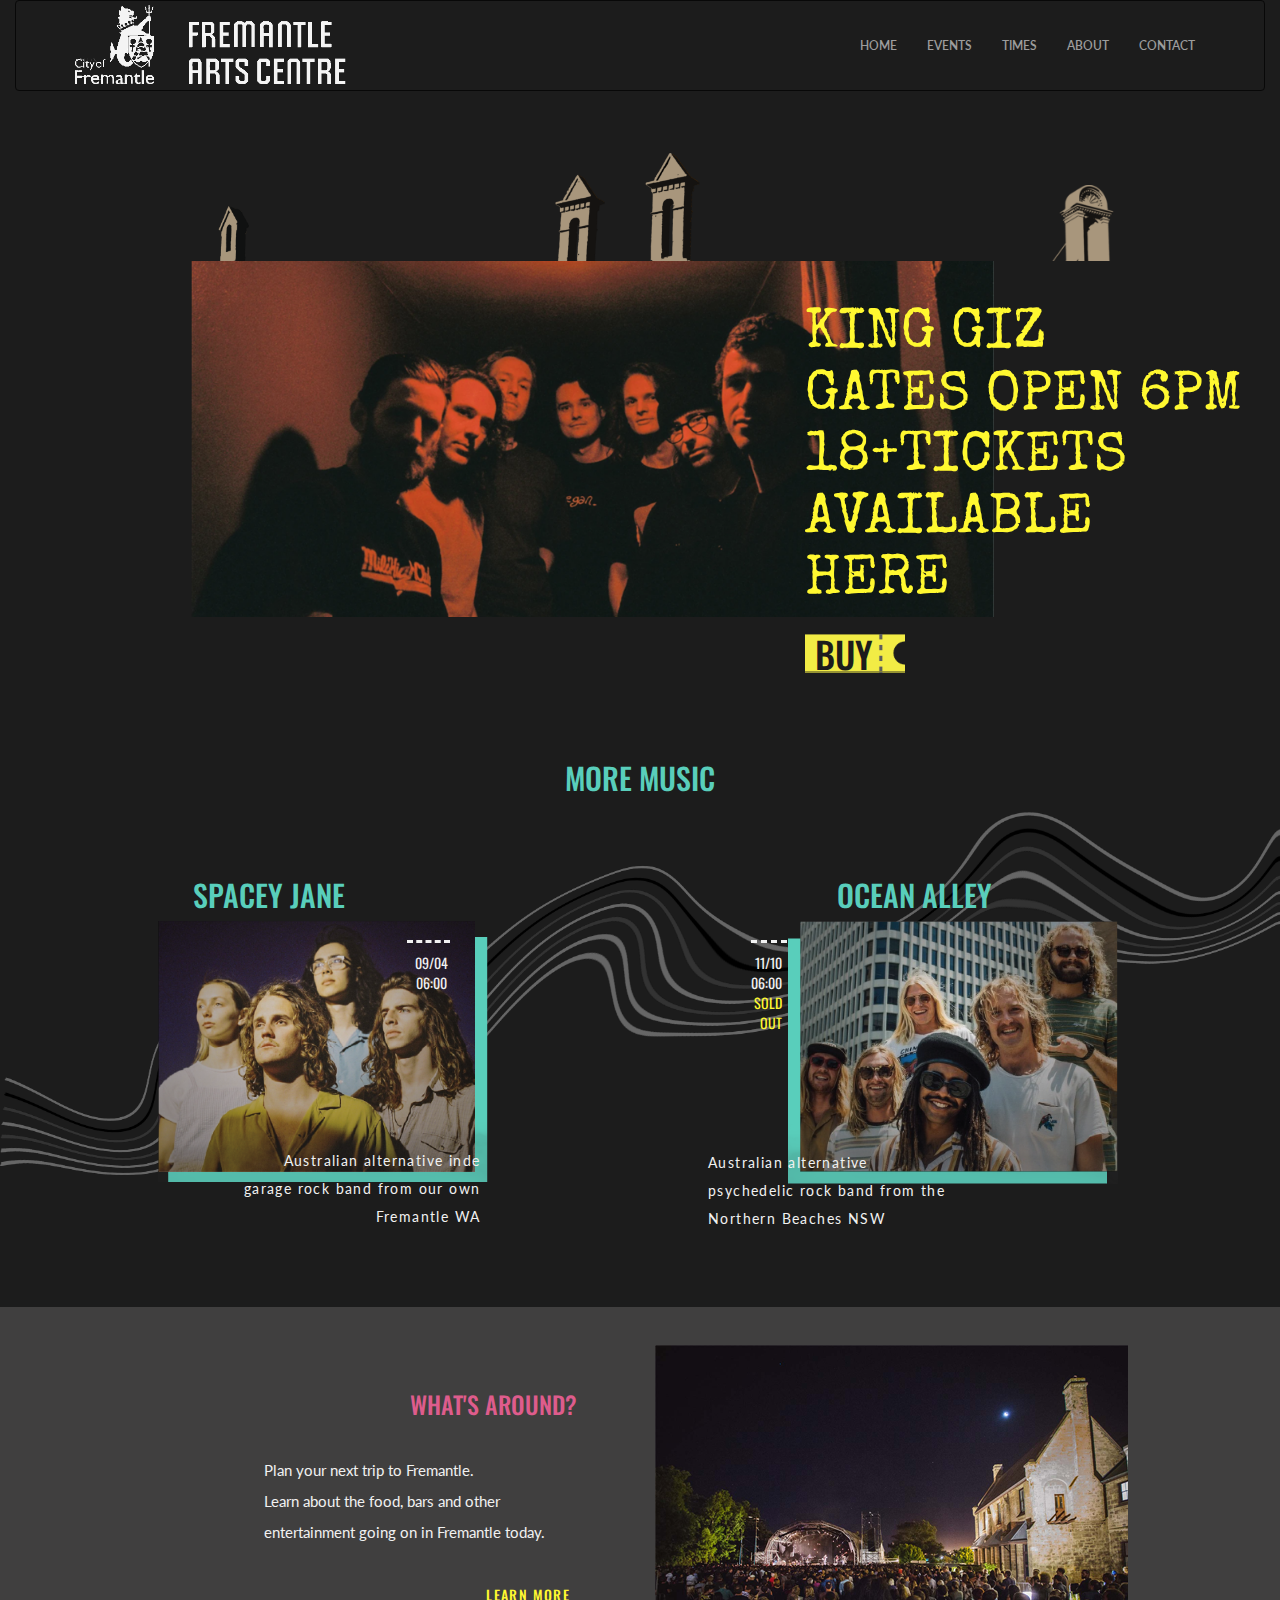
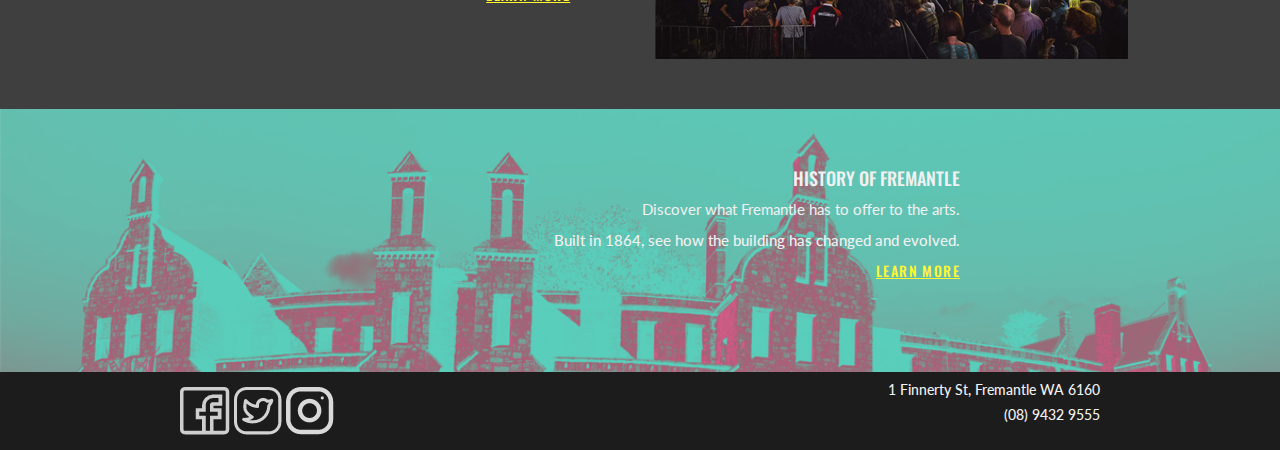
<file: Index.html>
<!DOCTYPE html>
<html lang="en">

<head>
    <title>Bootstrap Example</title>
    <meta charset="utf-8">
    <meta name="viewport" content="width=device-width, initial-scale=1">
    <title>Bootstrap 101 Template</title> <!-- Bootstrap -->
    <link href="css/bootstrap.min.css" rel="stylesheet"> <!-- HTML5 shim and Respond.js for IE8 support of HTML5 elements and media queries -->
    <!-- WARNING: Respond.js doesn't work if you view the page via file:// -->
    <!--[if lt IE 9]> <script src="https://oss.maxcdn.com/html5shiv/3.7.3/html5shiv.min.js"></script> <script src="https://oss.maxcdn.com/respond/1.4.2/respond.min.js"></script> <![endif]-->
    <script src="https://ajax.googleapis.com/ajax/libs/jquery/3.5.1/jquery.min.js"></script>
    <script src="https://maxcdn.bootstrapcdn.com/bootstrap/3.4.1/js/bootstrap.min.js"></script>
    <link rel="preconnect" href="https://fonts.gstatic.com">
<link href="https://fonts.googleapis.com/css2?family=Oswald:wght@300;400&display=swap" rel="stylesheet">
    <link rel="preconnect" href="https://fonts.gstatic.com">
<link href="https://fonts.googleapis.com/css2?family=Lato&display=swap" rel="stylesheet">
    <link rel="preconnect" href="https://fonts.gstatic.com">
<link href="https://fonts.googleapis.com/css2?family=Righteous&display=swap" rel="stylesheet">
    <link rel="preconnect" href="https://fonts.gstatic.com">
<link href="https://fonts.googleapis.com/css2?family=Oswald:wght@600&display=swap" rel="stylesheet">
    <link rel="stylesheet" href="style.css">
    <link rel="preconnect" href="https://fonts.gstatic.com">
<link href="https://fonts.googleapis.com/css2?family=Special+Elite&display=swap" rel="stylesheet">
</head>

<body>
    <header class="container-fluid">
       <nav class="navbar navbar-inverse">
        <div class="container">
            <div class="navbar-header">
                <button type="button" class="navbar-toggle" data-toggle="collapse" data-target="#myNavbar">
                    <span class="icon-bar"></span>
                    <span class="icon-bar"></span>
                    <span class="icon-bar"></span>
                </button>
                <img class="Logo img-responsive" src="images/fac-bannerinv.png" alt="Logo">
            </div>
            <div class="collapse navbar-collapse" id="myNavbar">
                <ul class="nav navbar-nav navbar-right">
                    <li><a href="Index.html" class="Home">HOME</a></li>
                    <li><a href="" class="events">EVENTS</a></li>
                    <li><a href="Tickets2.html" class="times">TIMES</a></li>
                    <li><a href="About.html" class="about">ABOUT</a></li>
                    <li><a href="#" class="contact">CONTACT</a></li>
                </ul>

            </div>
        </div>
    </nav>

        <div class="container-fluid towers">
            <img class="img-responsive" src="images/alltowers.png" alt="thetowers">
        </div>

        <div class="container-fluid featured">
            <div class="row">
                <div class="col-md-8">
                    <a class="img-responsive top-band"> <img class="top-band img-responsive" src="images/kinggizbanner.png" alt="kinggizbanner"></a>
            
                </div>
                <div class="col-md-4 tag-sect">
                    <h1 class="tagline">KING GIZ<br /> GATES OPEN 6PM<br />18+TICKETS<br />AVAILABLE HERE</h1>
                   <a href="Tickets2.html" class="buy-button"><h1  class="buy-link"> BUY</h1></a>
                </div>
            
            </div>

        </div>
    </header>

       <div>
       <h2 class="moremusichead">MORE MUSIC</h2>
    </div>
    
    
    <section class="container-fluid music-comp-index text-center">

        <div class="container music-comp-index-two ">
          <div class="row ">
             
 <div class="col-md-6">
     <div class="row">
                <div class="col-sm-10 spacey-section-twoa">
                    <h2 class="spaceyhead">SPACEY JANE</h2>
                    <img class="img-responsive spacey-ind-img" src="images/spacey-square.png" alt="spacey">
                    <p class="spacey-text-two">Australian alternative inde garage rock band from our own Fremantle WA</p>
                   </div>

                <div class="col-sm-2 dots2a" style="">
                    <p class="true-dots2a" >09/04<br>06:00</p>
                </div>
                 
</div>
</div>
                
               <div class="col-md-6 ocean-sect">   
<div class="row">
                    
   <h2 class="oceanhead">OCEAN ALLEY</h2>
                
 
                  <div class="col-sm-2 dots2b">
    <p class="true-dots2b">11/10<br>06:00<br>
                        <span class="ocean-sold">SOLD<br>OUT</span></p>
             </div>
                  
                   <div class="col-sm-10 ocean-all-but-dot"> 
                  
                    <img class="ocean-ind-img" src="images/ocean-square.png" alt="ocean-alley">
                    <p class="ocean-text-two">Australian alternative psychedelic rock band from the Northern Beaches NSW</p>
                </div>
         </div>

</div><!--    col md 6-->
                
            </div>   <!--row-->
        </div> <!--    container-->

    </section>




    <section class="container-fluid whatsaroundbg">
        <div class="container">
            <div class="row">
                <div>
                    <h3 class="text-center around-title">WHAT'S AROUND?</h3>
                </div>

                <div class="col-lg-6 article-cent">
                    <p class="aroundtext"> Plan your next trip to Fremantle.<br> Learn about the food, bars and other entertainment going on in Fremantle today.</p>
                    <a class="learnmore-one">LEARN MORE</a>
                </div>

                <div class="col-lg-6 aroundimg">
                    <img src="images/whatsaroundsm.png" class="img-responsive" alt="whatsaround">
                </div>
            </div>
        </div>
    </section>

    <section>

        <div class="container-fluid history">
            <h4 class="history-title">HISTORY OF FREMANTLE</h4>
            <p class="history-text">Discover what Fremantle has to offer to the arts.</p>
            <p class="history-texttwo">Built in 1864, see how the building has changed and evolved.</p>
            <a href="About.html" class="learnmore-two">LEARN MORE</a>
        </div>

    </section>

   <section class="footer-section">
        <footer class="footerdiv container">
            <div class="col-md-1"></div>
            <div class="footerone col-md-4 ">
                <a class="facebook"> <img class="fbimg" src="images/facebook.png" alt="facebook"></a>
                <a class="twitter"> <img class="twimg" src="images/twitter.png" alt="twitter"></a>
                <a class="instagram"> <img class="igimg" src="images/insta.png" alt="insta"></a>
            </div>
            <div class="col-md-2"></div>
            <div class="footertwo col-md-4 ">
                <h5>1 Finnerty St, Fremantle WA 6160</h5>
                <h5>(08) 9432 9555</h5>
            </div>
            <div class="col-md-1"></div>
        </footer>
    </section>
</body>


<!-- jQuery library -->
<script src="https://ajax.googleapis.com/ajax/libs/jquery/3.5.1/jquery.min.js"></script>

<!-- Latest compiled JavaScript -->
<script src="https://maxcdn.bootstrapcdn.com/bootstrap/3.4.1/js/bootstrap.min.js"></script>

</html>
</file>
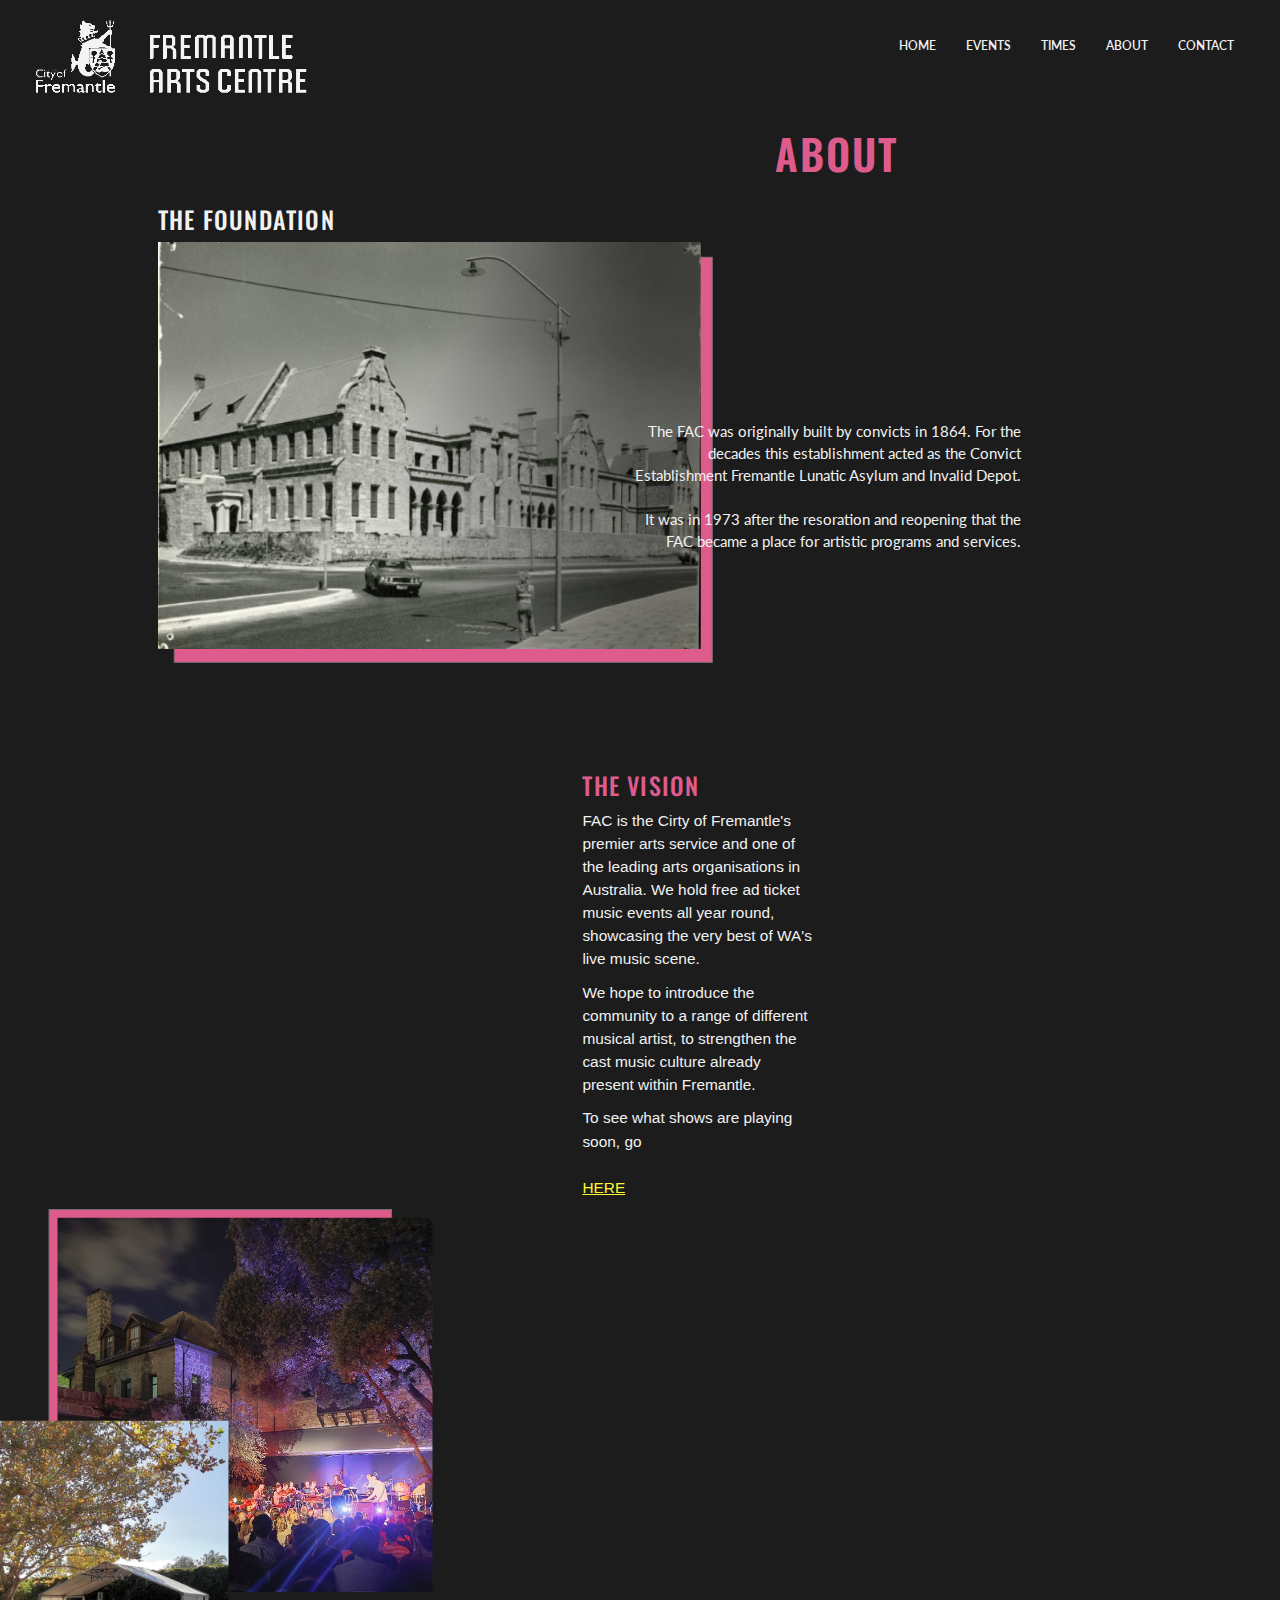
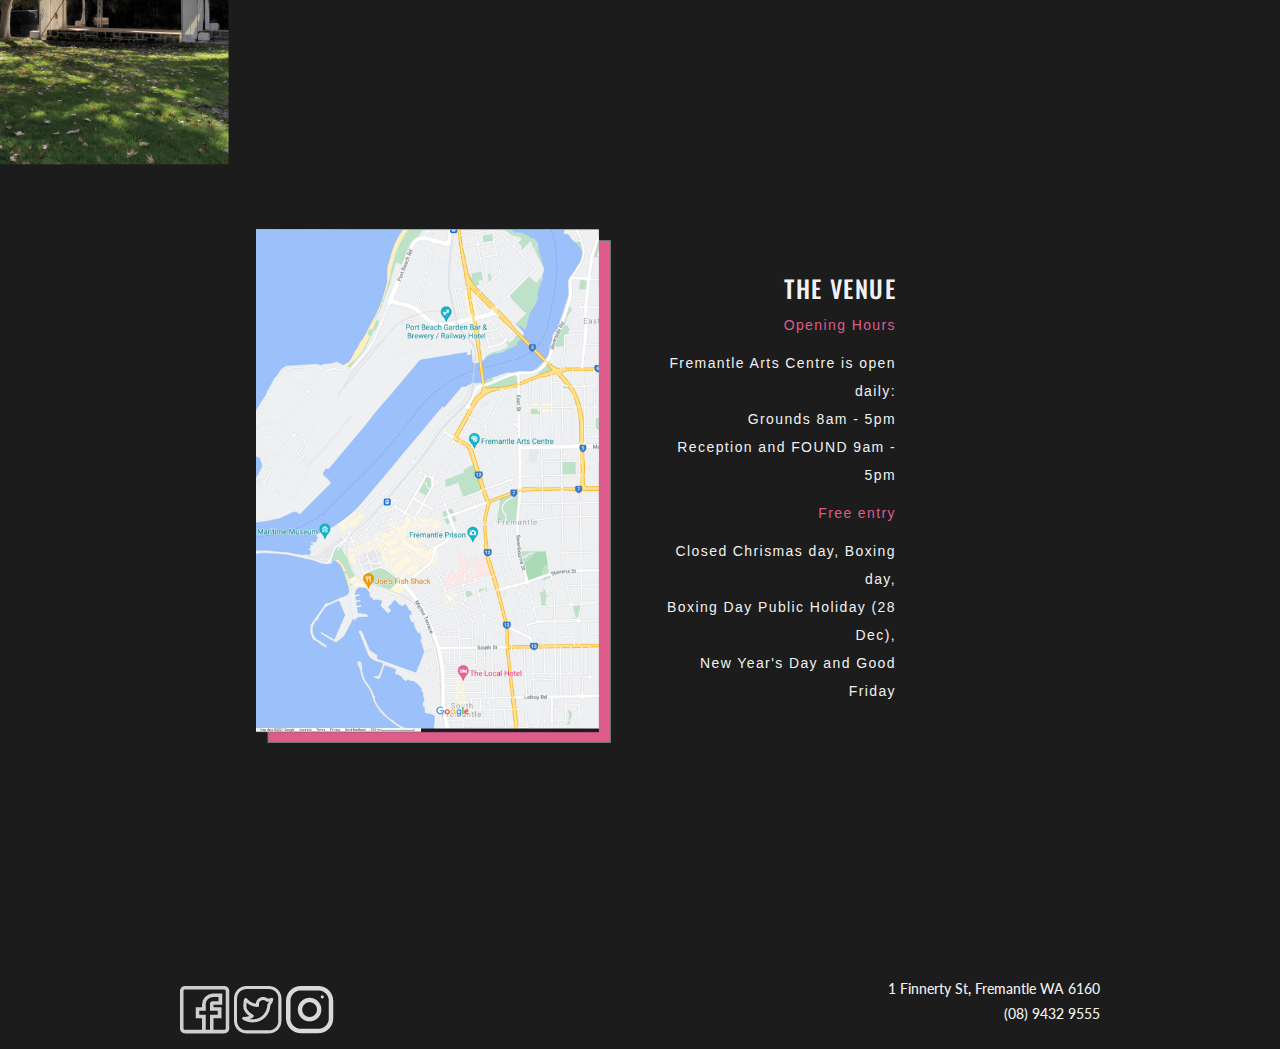
<file: About.html>
<html lang="en">

<head>
    <title>Bootstrap Example</title>
    <meta charset="utf-8">
    <meta name="viewport" content="width=device-width, initial-scale=1">
    <title>Bootstrap 101 Template</title> <!-- Bootstrap -->
    <link href="css/bootstrap.min.css" rel="stylesheet"> <!-- HTML5 shim and Respond.js for IE8 support of HTML5 elements and media queries -->
    <!-- WARNING: Respond.js doesn't work if you view the page via file:// -->
    <!--[if lt IE 9]> <script src="https://oss.maxcdn.com/html5shiv/3.7.3/html5shiv.min.js"></script> <script src="https://oss.maxcdn.com/respond/1.4.2/respond.min.js"></script> <![endif]-->
    <script src="https://ajax.googleapis.com/ajax/libs/jquery/3.5.1/jquery.min.js"></script>
    <script src="https://maxcdn.bootstrapcdn.com/bootstrap/3.4.1/js/bootstrap.min.js"></script>
    <link rel="preconnect" href="https://fonts.gstatic.com">
<link href="https://fonts.googleapis.com/css2?family=Oswald:wght@300;400&display=swap" rel="stylesheet">
    <link rel="preconnect" href="https://fonts.gstatic.com">
<link href="https://fonts.googleapis.com/css2?family=Lato&display=swap" rel="stylesheet">
    <link rel="preconnect" href="https://fonts.gstatic.com">
<link href="https://fonts.googleapis.com/css2?family=Righteous&display=swap" rel="stylesheet">
    <link rel="preconnect" href="https://fonts.gstatic.com">
<link href="https://fonts.googleapis.com/css2?family=Oswald:wght@600&display=swap" rel="stylesheet">
    <link rel="stylesheet" href="style.css">
</head>

<body>
    <header class="container-fluid">
        <nav class="navbar">
            <div class="container-fluid">
                <div class="navbar-header">
                    <button type="button" class="navbar-toggle" data-toggle="collapse" data-target="#myNavbar">
                        <span class="icon-bar"></span>
                        <span class="icon-bar"></span>
                        <span class="icon-bar"></span>
                    </button>
                    <a class="navbar-brand" href="#"><img src="images/fac-bannerinv.png" width="278px" height="82px" class="logobanner" alt="logo"></a>
                </div>
                <div class="collapse navbar-collapse" id="myNavbar">
                    <ul class="nav navbar-nav navbar-right">
                        <li ><a class="active Home" href="Index.html">HOME</a></li>
                        <li><a class="events" href="#">EVENTS</a></li>
                        <li><a class="times" href="#">TIMES</a></li>
                        <li><a class="about" href="About.html">ABOUT</a></li>
                        <li><a class="contact" href="#">CONTACT</a></li>
                    </ul>

                </div>
            </div>
        </nav>
    </header>

    <div class="abouttitlediv">
        <h1 class="about-title">
            ABOUT
        </h1>
    </div>



    <section class="foundation-section">
        <div class="container-fluid foundation">
            <div class="container">
                <div class="row">
                    <div class="col-md-6 foundation-text">
                        <h3 class="foundation-title">
                            THE FOUNDATION</h3>
                        <img class=" img-responsive foundation-img" src="images/foundation-bg.png" alt="foundation-imgs">
                    </div>
                    <div class="col-md-6 foundation-text-two">
                        <p>The FAC was originally built by convicts in 1864. For the decades this establishment acted as the Convict Establishment Fremantle Lunatic Asylum and Invalid Depot.<br>
                        <br>
                        It was in 1973 after the resoration and reopening that the FAC became a place for artistic programs and services.</p>
                    </div>
                </div>
            </div>
        </div>
    </section>



    <section>
        <div class="container-fluid vision">
            <div class="row">
                <div class="col-md-6 vision-text">
                    <h3 class="vision-title">
                        THE VISION</h3>
                    <p class="vision-text">
                        FAC is the Cirty of Fremantle's premier arts service and one of the leading arts organisations in Australia. We hold free ad ticket music events all year round, showcasing the very best of WA's live music scene.
                    </p>
                    <p class="vision-text">We hope to introduce the community to a range of different musical artist, to strengthen the cast music culture already present within Fremantle.</p>

                    <p class="vision-text">To see what shows are playing soon, go<br>
                        <br>
                        <span class="vision-link">HERE</span></p>
                </div>
                <div class="col-md-6 venue-image">
                    <img class="img-responsive vision-img" src="images/vision-image-big.png" alt="vision-imgs">
                    <img class="img-responsive vision-img-sm" src="images/vision-image-sm.png" alt="vision-img-sm">
                </div>
            </div>
        </div>
    </section>



    <section>
        <div class="container-fluid venue">
            <div class="row">
                <div class="col-md-6 venue-map">

<img class="img-responsive map-img" src="images/map-bg.png" alt="freo-map">
                </div>
                <div class="col-md-6 venue-info">
                    <h3 class="venue-title">
                        THE VENUE</h3>
                    <p class="opening-hours">Opening Hours</p>
                    <p class="venue-text">
                        Fremantle Arts Centre is open daily: <br />
                        Grounds 8am - 5pm<br />
                        Reception and FOUND 9am - 5pm<br>
                    
                    </p>
                    <p class="free-entry">Free entry</p>
                
                    <p class="venue-text">
                        Closed Chrismas day, Boxing day,<br />
                        Boxing Day Public Holiday (28 Dec), <br />
                        New Year's Day and Good Friday
                    </p>
                </div>


            </div>
        </div>
    </section>
    
 <section class="footer-section">
        <footer class="footerdiv container">
            <div class="col-md-1"></div>
            <div class="footerone col-md-4 ">
                <a class="facebook"> <img src="images/facebook.png" alt facebook></a>
                <a class="twitter"> <img src="images/twitter.png" alt facebook></a>
                <a class="instagram"> <img src="images/insta.png" alt facebook></a>
            </div>
            <div class="col-md-2"></div>
            <div class="footertwo col-md-4 ">
                <h5>1 Finnerty St, Fremantle WA 6160</h5>
                <h5>(08) 9432 9555</h5>
            </div>
            <div class="col-md-1"></div>
        </footer>
    </section>
    
</body>

<!-- jQuery library -->
<script src="https://ajax.googleapis.com/ajax/libs/jquery/3.5.1/jquery.min.js"></script>

<!-- Latest compiled JavaScript -->
<script src="https://maxcdn.bootstrapcdn.com/bootstrap/3.4.1/js/bootstrap.min.js"></script>

</html>
</file>
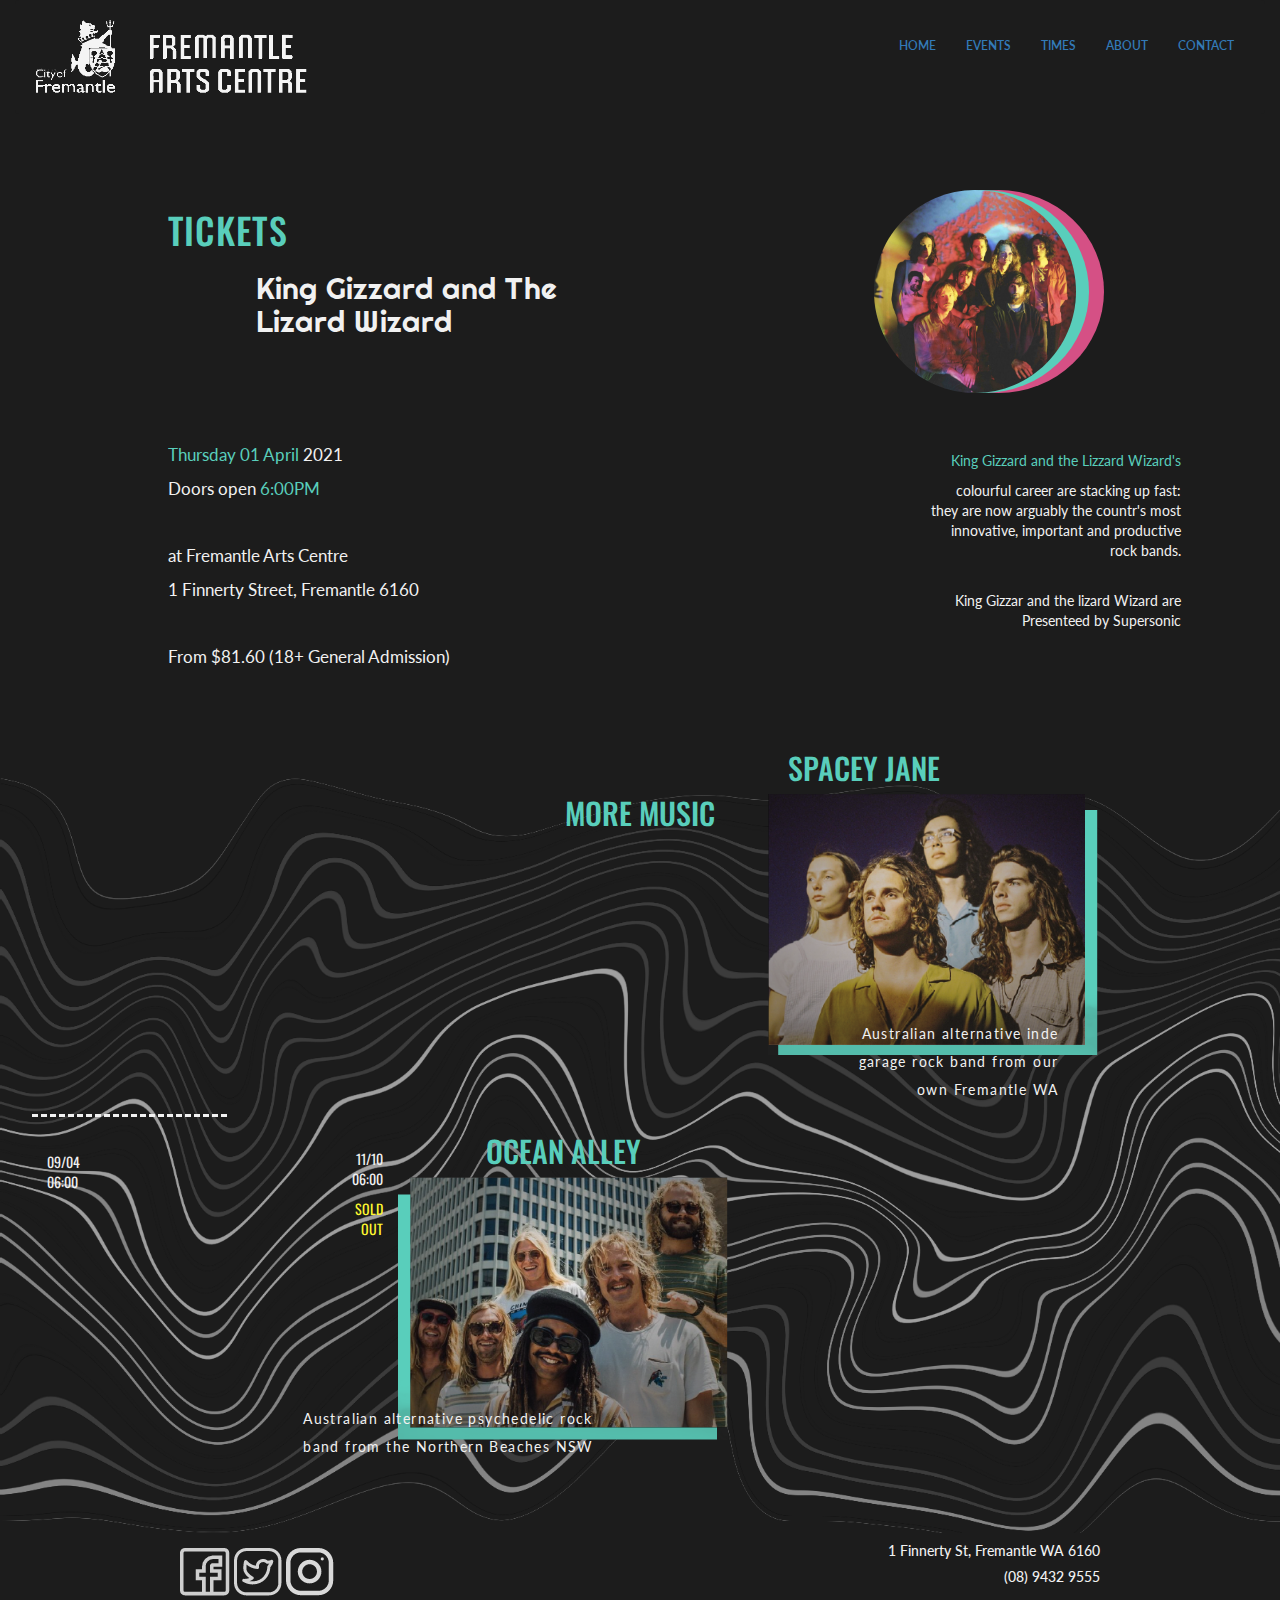
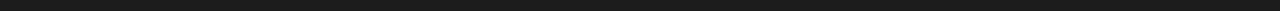
<file: Tickets.html>
<html lang="en">

<head>
    <title>Bootstrap Example</title>
    <meta charset="utf-8">
    <meta name="viewport" content="width=device-width, initial-scale=1">
    <title>Bootstrap 101 Template</title> <!-- Bootstrap -->
    <link href="css/bootstrap.min.css" rel="stylesheet"> <!-- HTML5 shim and Respond.js for IE8 support of HTML5 elements and media queries -->
    <!-- WARNING: Respond.js doesn't work if you view the page via file:// -->
    <!--[if lt IE 9]> <script src="https://oss.maxcdn.com/html5shiv/3.7.3/html5shiv.min.js"></script> <script src="https://oss.maxcdn.com/respond/1.4.2/respond.min.js"></script> <![endif]-->
    <script src="https://ajax.googleapis.com/ajax/libs/jquery/3.5.1/jquery.min.js"></script>
    <script src="https://maxcdn.bootstrapcdn.com/bootstrap/3.4.1/js/bootstrap.min.js"></script>
    <link rel="preconnect" href="https://fonts.gstatic.com">
    <link href="https://fonts.googleapis.com/css2?family=Oswald:wght@300;400&display=swap" rel="stylesheet">
    <link rel="preconnect" href="https://fonts.gstatic.com">
<link href="https://fonts.googleapis.com/css2?family=Lato&display=swap" rel="stylesheet">
    <link rel="preconnect" href="https://fonts.gstatic.com">
<link href="https://fonts.googleapis.com/css2?family=Righteous&display=swap" rel="stylesheet">
    <link rel="preconnect" href="https://fonts.gstatic.com">
<link href="https://fonts.googleapis.com/css2?family=Oswald:wght@600&display=swap" rel="stylesheet">
    <link rel="stylesheet" href="style.css">
</head>

<body>
    <header class="container-fluid">
        <nav class="navbar">
            <div class="container-fluid">
                <div class="navbar-header">
                    <button type="button" class="navbar-toggle" data-toggle="collapse" data-target="#myNavbar">
                        <span class="icon-bar"></span>
                        <span class="icon-bar"></span>
                        <span class="icon-bar"></span>
                    </button>
                    <a class="navbar-brand logo" href="#"><img src="images/fac-bannerinv.png" width="278px" height="82px" class="logobanner" alt="logo"></a>
                </div>
                <div class="collapse navbar-collapse" id="myNavbar">
                    <ul class="nav navbar-nav navbar-right">
                        <li class="active"><a href="#">HOME</a></li>
                        <li><a href="#">EVENTS</a></li>
                        <li><a href="#">TIMES</a></li>
                        <li><a href="About.html">ABOUT</a></li>
                        <li><a href="#">CONTACT</a></li>
                    </ul>

                </div>
            </div>
        </nav>
    </header>


    <section>
        <div class="container-fluid tickettitlediv">
            <div class="container">
                <div class="row">
                    <div class="col-md-1">
                    </div>
                    <div class="col-md-5 ticket-title">
                        <h1 class="ticket-title">
                            TICKETS
                        </h1>
                    </div>
                    <!--empty col to keep in line with text-->
                    <div class="col-md-5 img-tck-right">
                        <img class=" img-responsive band-img" src="images/ticket-band-md.png" alt="giz-circle">
                    </div>
                    <div class="col-md-1">
                    </div>
                </div>
            </div>
        </div>
    </section>


    <section class="foundation-section">
        <div class="container-fluid foundation">
            <div class="container">
                <div class="row">

                    <div class="col-md-1">
                    </div>

                    <div class="col-md-5 giz-title">
                        <h2 class="kinggiz-title">
                            King Gizzard and The <br> Lizard Wizard</h2>
                    </div>

                    <div class="col-md-5 band-summary">

                        <p class="ticketbluetwo"> King Gizzard and the Lizzard Wizard's</p>
                        <p class="tick-t-two">colourful career are stacking up fast:<br>they are now arguably the countr's most<br>
                            innovative, important and productive<br>
                            rock bands.</p>
                        <br />
                        <p class="tick-t-two">King Gizzar and the lizard Wizard are<br>
                            Presenteed by Supersonic</p>

                    </div>

                    <div class="col-md-1">
                    </div>

                </div>
            </div>
        </div>
    </section>



    <section class="ticketinfo-section">
        <div class="container-fluid ticket-info-div">
            <div class="container">
                <div class="row">

                    <div class="col-md-1">
                    </div>

                    <div class="col-md-5 tickets-text">
                        <p>
                            <span class="ticketblue">Thursday 01 April</span>
                            <span class="tick-t-one">2021</span>
                            <br>
                            <span class="tick-t-one">Doors open</span>
                            <span class="ticketblue">6:00PM</span>
                            <br>
                            <br>
                            <span class="tick-t-one">at Fremantle Arts Centre <br> 1 Finnerty Street, Fremantle 6160</span>
                            <br>
                            <br>
                            <span class="tick-t-one">From $81.60 (18+ General Admission) </span>
                        </p>
                    </div>

                    <div class="col-md-6 foundation-text">

                    </div>


                </div>
            </div>
        </div>
    </section>


    <div>
       <h2 class="moremusichead">MORE MUSIC</h2>
    </div>
    
    
    <section class="container-fluid ticketbg text-center">

        <div class="container more-music-two">
            <div class="row moremusictitle">
             

                <div class="col-lg-4 spacey-section-two">
                    <h2 class="spaceyhead">SPACEY JANE</h2>
                    <img src="images/spacey-square.png" alt="spacey">
                    <p class="spacey-text-two">Australian alternative inde garage rock band from our own Fremantle WA</p>
                </div>

                <div class="col-lg-2 space-time-ticket dots">
                    <p class="spacey-time">09/04<br>06:00</p>
                </div>

                <div class="col-lg-2 ocean-time-ticket">
                    <p class="ocean-time">11/10<br>06:00</p>
                    <p class="ocean-sold">SOLD<br>OUT</p>
                </div>

                <div class="col-lg-4 ocean-section-two">
                    <h2 class="oceanhead">OCEAN ALLEY</h2>
                    <img src="images/ocean-square.png" alt="ocean-alley">
                    <p class="ocean-text-two">Australian alternative psychedelic rock band from the Northern Beaches NSW</p>
                </div>

            </div>
        </div> <!--    container-->

    </section>





    <section class="footer-section">
        <footer class="footerdiv container">
            <div class="col-md-1"></div>
            <div class="footerone col-md-4 ">
                <a class="facebook"> <img src="images/facebook.png" alt facebook></a>
                <a class="twitter"> <img src="images/twitter.png" alt facebook></a>
                <a class="instagram"> <img src="images/insta.png" alt facebook></a>
            </div>
            <div class="col-md-2"></div>
            <div class="footertwo col-md-4 ">
                <h5>1 Finnerty St, Fremantle WA 6160</h5>
                <h5>(08) 9432 9555</h5>
            </div>
            <div class="col-md-1"></div>
        </footer>
    </section>

</body>

<!-- jQuery library -->
<script src="https://ajax.googleapis.com/ajax/libs/jquery/3.5.1/jquery.min.js"></script>

<!-- Latest compiled JavaScript -->
<script src="https://maxcdn.bootstrapcdn.com/bootstrap/3.4.1/js/bootstrap.min.js"></script>

</html>
</file>
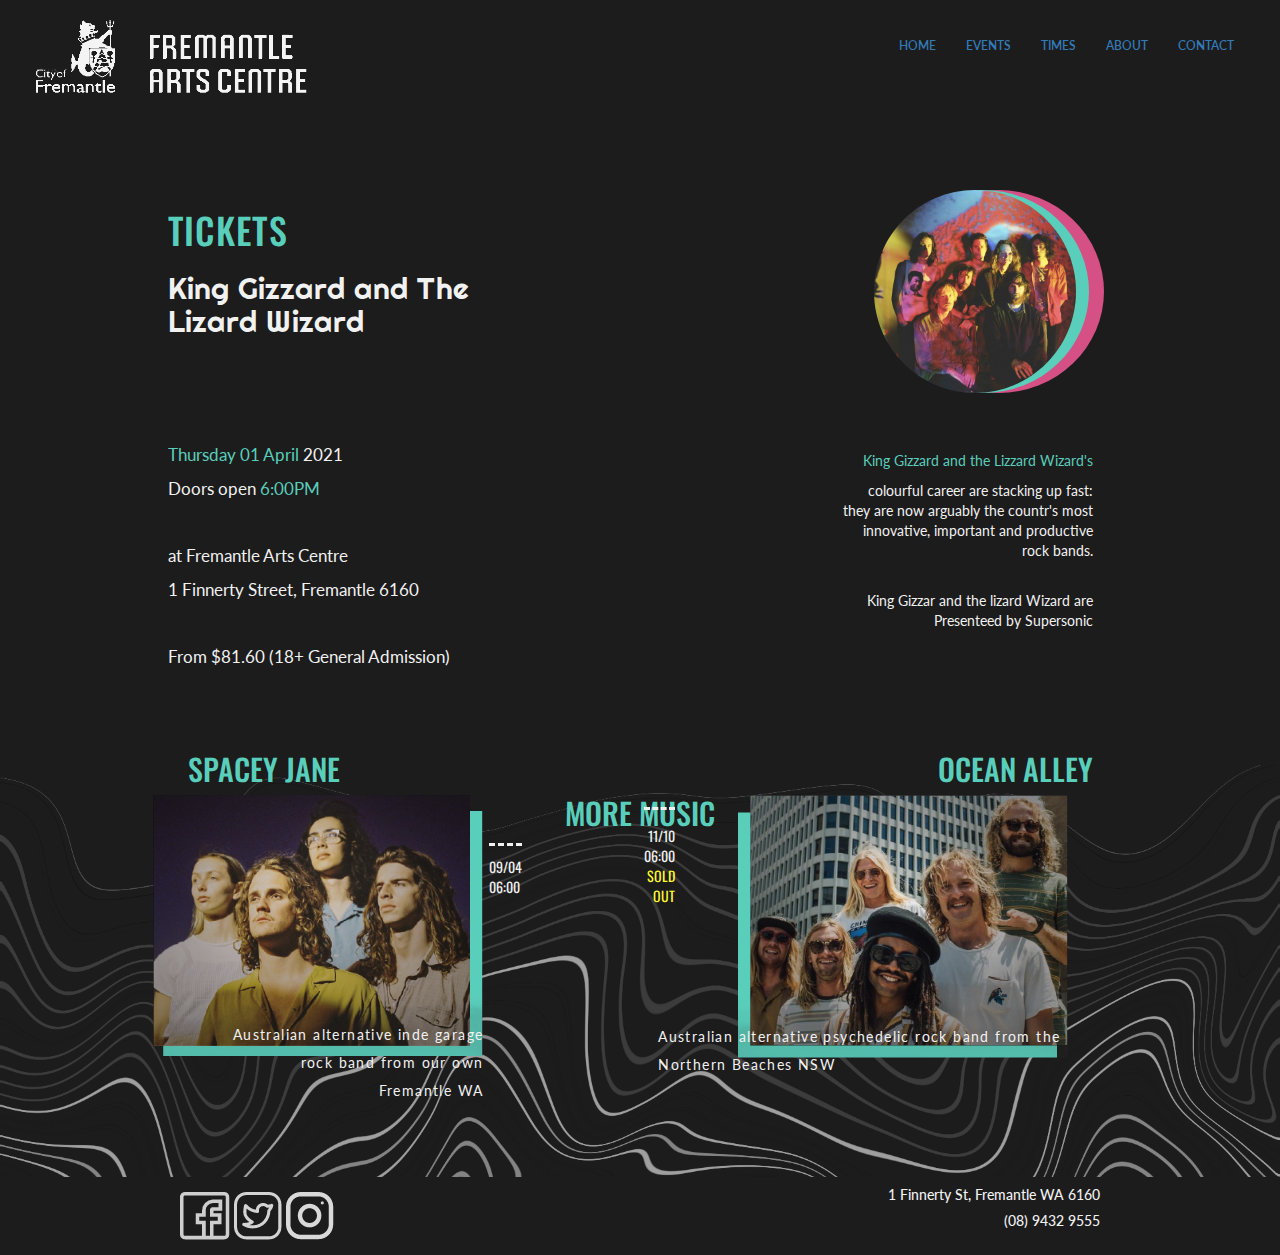
<file: Tickets1.html>
<html lang="en">

<head>
    <title>Bootstrap Example</title>
    <meta charset="utf-8">
    <meta name="viewport" content="width=device-width, initial-scale=1">
    <title>Bootstrap 101 Template</title> <!-- Bootstrap -->
    <link href="css/bootstrap.min.css" rel="stylesheet"> <!-- HTML5 shim and Respond.js for IE8 support of HTML5 elements and media queries -->
    <!-- WARNING: Respond.js doesn't work if you view the page via file:// -->
    <!--[if lt IE 9]> <script src="https://oss.maxcdn.com/html5shiv/3.7.3/html5shiv.min.js"></script> <script src="https://oss.maxcdn.com/respond/1.4.2/respond.min.js"></script> <![endif]-->
    <script src="https://ajax.googleapis.com/ajax/libs/jquery/3.5.1/jquery.min.js"></script>
    <script src="https://maxcdn.bootstrapcdn.com/bootstrap/3.4.1/js/bootstrap.min.js"></script>
    <link rel="preconnect" href="https://fonts.gstatic.com">
    <link href="https://fonts.googleapis.com/css2?family=Oswald:wght@300;400&display=swap" rel="stylesheet">
    <link rel="preconnect" href="https://fonts.gstatic.com">
<link href="https://fonts.googleapis.com/css2?family=Lato&display=swap" rel="stylesheet">
    <link rel="preconnect" href="https://fonts.gstatic.com">
<link href="https://fonts.googleapis.com/css2?family=Righteous&display=swap" rel="stylesheet">
    <link rel="preconnect" href="https://fonts.gstatic.com">
<link href="https://fonts.googleapis.com/css2?family=Oswald:wght@600&display=swap" rel="stylesheet">
    <link rel="stylesheet" href="style.css">
</head>

<body>
    <header class="container-fluid">
        <nav class="navbar">
            <div class="container-fluid">
                <div class="navbar-header">
                    <button type="button" class="navbar-toggle" data-toggle="collapse" data-target="#myNavbar">
                        <span class="icon-bar"></span>
                        <span class="icon-bar"></span>
                        <span class="icon-bar"></span>
                    </button>
                    <a class="navbar-brand logo" href="#"><img src="images/fac-bannerinv.png" width="278px" height="82px" class="logobanner" alt="logo"></a>
                </div>
                <div class="collapse navbar-collapse" id="myNavbar">
                    <ul class="nav navbar-nav navbar-right">
                        <li class="active"><a href="#">HOME</a></li>
                        <li><a href="#">EVENTS</a></li>
                        <li><a href="#">TIMES</a></li>
                        <li><a href="About.html">ABOUT</a></li>
                        <li><a href="#">CONTACT</a></li>
                    </ul>

                </div>
            </div>
        </nav>
    </header>


    <section>
        <div class="container-fluid tickettitlediv">
            <div class="container">
                <div class="row">
                    <div class="col-md-1">
                    </div>
                    <div class="col-md-5 ticket-title">
                        <h1 class="ticket-title">
                            TICKETS
                        </h1>
                    </div>
                    <!--empty col to keep in line with text-->
                    <div class="col-md-5 img-tck-right">
                        <img class=" img-responsive band-img" src="images/ticket-band-md.png" alt="giz-circle">
                    </div>
                    <div class="col-md-1">
                    </div>
                </div>
            </div>
        </div>
    </section>


    <section class="featured-section">
        <div class="container-fluid featured">
            <div class="container">
                <div class="row">

                    <div class="col-md-1">
                    </div>

                    <div class="col-md-5 giz-title">
                        <h2 class="kinggiz-title">
                            King Gizzard and The <br> Lizard Wizard</h2>
                    </div>

                    <div class="col-md-5 band-summary">

                        <p class="ticketbluetwo"> King Gizzard and the Lizzard Wizard's</p>
                        <p class="tick-t-two">colourful career are stacking up fast:<br>they are now arguably the countr's most<br>
                            innovative, important and productive<br>
                            rock bands.</p>
                        <br />
                        <p class="tick-t-two">King Gizzar and the lizard Wizard are<br>
                            Presenteed by Supersonic</p>

                    </div>

                    <div class="col-md-1">
                    </div>

                </div>
            </div>
        </div>
    </section>



    <section class="ticketinfo-section">
        <div class="container-fluid ticket-info-div">
            <div class="container">
                <div class="row">

                    <div class="col-md-1">
                    </div>

                    <div class="col-md-5 tickets-text">
                        <p>
                            <span class="ticketblue">Thursday 01 April</span>
                            <span class="tick-t-one">2021</span>
                            <br>
                            <span class="tick-t-one">Doors open</span>
                            <span class="ticketblue">6:00PM</span>
                            <br>
                            <br>
                            <span class="tick-t-one">at Fremantle Arts Centre <br> 1 Finnerty Street, Fremantle 6160</span>
                            <br>
                            <br>
                            <span class="tick-t-one">From $81.60 (18+ General Admission) </span>
                        </p>
                    </div>

                    <div class="col-md-6 foundation-text">

                    </div>


                </div>
            </div>
        </div>
    </section>


    <div>
       <h2 class="moremusichead">MORE MUSIC</h2>
    </div>
    
    
    <section class="container-fluid ticketbg text-center">

        <div class="container more-music-two">
            <div class="row moremusictitle">
             
 <div class="col-md-6">
                <div class=" spacey-section-twoa">
                    <h2 class="spaceyhead">SPACEY JANE</h2>
                    <img class="img-responsive" src="images/spacey-square.png" alt="spacey">
                    <p class="spacey-text-two">Australian alternative inde garage rock band from our own Fremantle WA</p>
                

                <div class=" space-time-ticket dotsa">
                    <p class="spacey-time">09/04<br>06:00</p>
                </div>
                    </div>
</div>

               <div class="col-md-6 ">   
<div class="ocean-time-ticket dotsb">
                    <p class="ocean-time">11/10<br>06:00<br>
                        <span class="ocean-sold">SOLD<br>OUT</span></p>
                </div>
                
              <div class="ocean-section-twob"> 
                    <h2 class="oceanhead">OCEAN ALLEY</h2>
                    <img class="img-responsive" src="images/ocean-square.png" alt="ocean-alley">
                    <p class="ocean-text-two">Australian alternative psychedelic rock band from the Northern Beaches NSW</p>
                </div>

</div>
            </div>
        </div> <!--    container-->

    </section>





    <section class="footer-section">
        <footer class="footerdiv container">
            <div class="col-md-1"></div>
            <div class="footerone col-md-4 ">
                <a class="facebook"> <img src="images/facebook.png" alt facebook></a>
                <a class="twitter"> <img src="images/twitter.png" alt facebook></a>
                <a class="instagram"> <img src="images/insta.png" alt facebook></a>
            </div>
            <div class="col-md-2"></div>
            <div class="footertwo col-md-4 ">
                <h5>1 Finnerty St, Fremantle WA 6160</h5>
                <h5>(08) 9432 9555</h5>
            </div>
            <div class="col-md-1"></div>
        </footer>
    </section>

</body>

<!-- jQuery library -->
<script src="https://ajax.googleapis.com/ajax/libs/jquery/3.5.1/jquery.min.js"></script>

<!-- Latest compiled JavaScript -->
<script src="https://maxcdn.bootstrapcdn.com/bootstrap/3.4.1/js/bootstrap.min.js"></script>

</html>
</file>
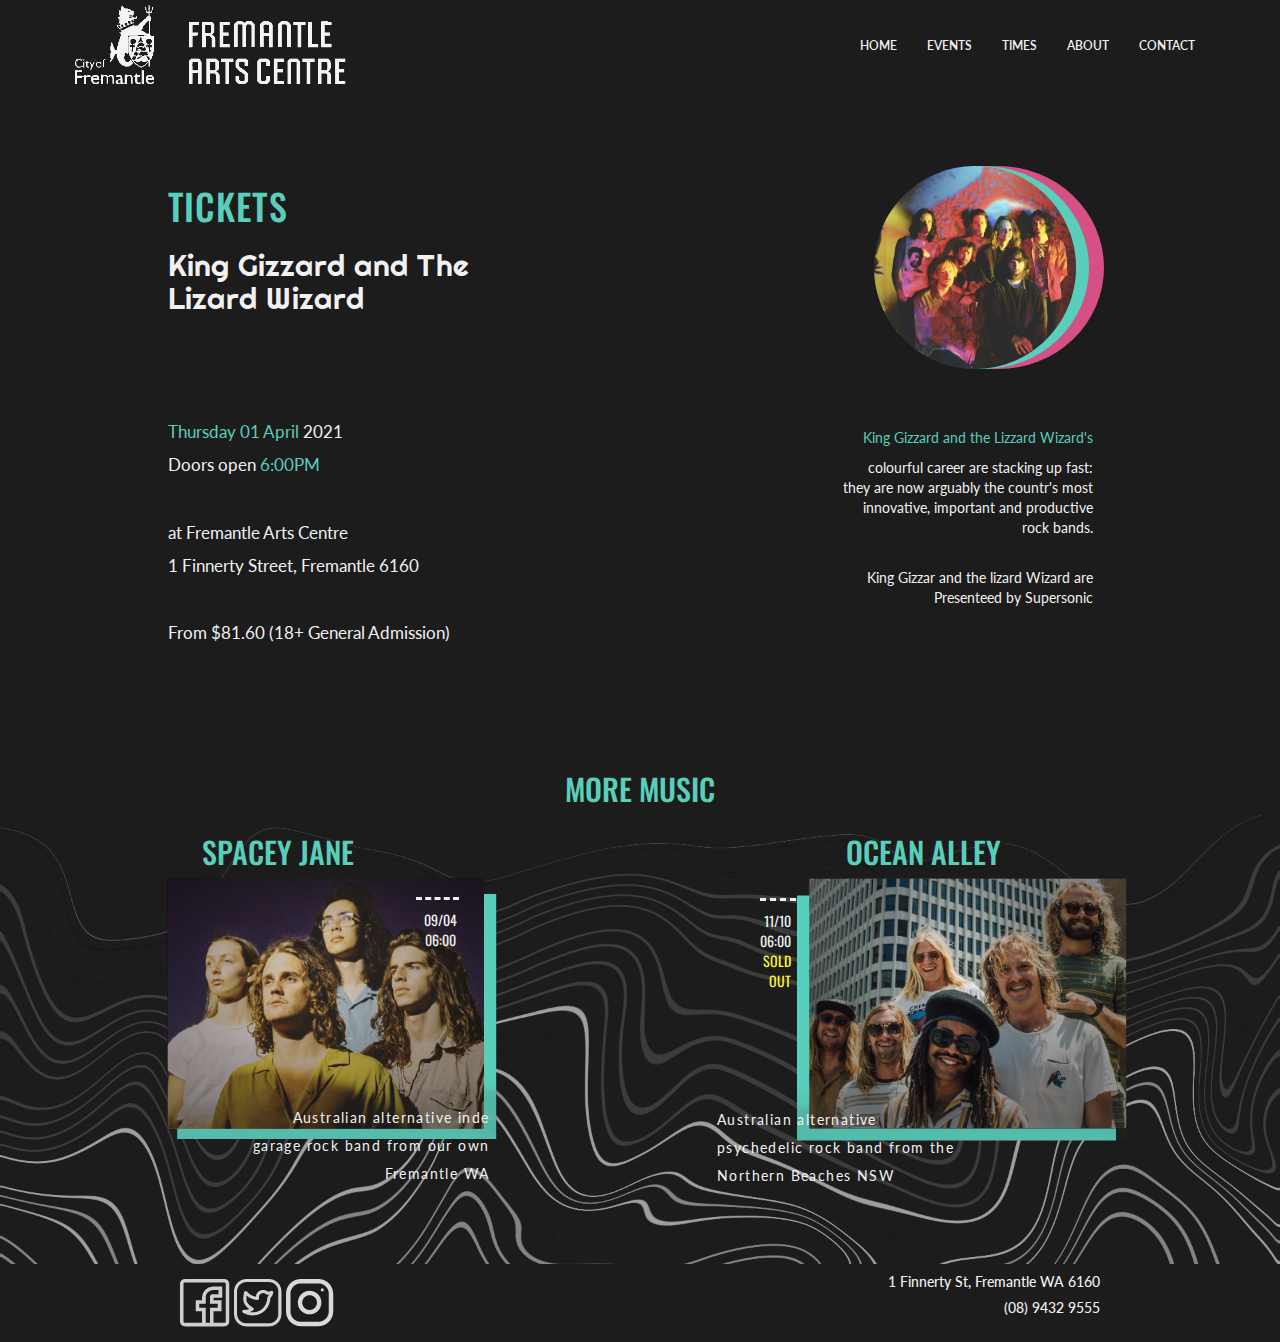
<file: Tickets2.html>
<!DOCTYPE html>
<html lang="en">

<head>
    <title>Bootstrap Example</title>
    <meta charset="utf-8">
    <meta name="viewport" content="width=device-width, initial-scale=1">
    <title>Bootstrap 101 Template</title> <!-- Bootstrap -->
    <link href="css/bootstrap.min.css" rel="stylesheet"> <!-- HTML5 shim and Respond.js for IE8 support of HTML5 elements and media queries -->
    <!-- WARNING: Respond.js doesn't work if you view the page via file:// -->
    <!--[if lt IE 9]> <script src="https://oss.maxcdn.com/html5shiv/3.7.3/html5shiv.min.js"></script> <script src="https://oss.maxcdn.com/respond/1.4.2/respond.min.js"></script> <![endif]-->
    <script src="https://ajax.googleapis.com/ajax/libs/jquery/3.5.1/jquery.min.js"></script>
    <script src="https://maxcdn.bootstrapcdn.com/bootstrap/3.4.1/js/bootstrap.min.js"></script>
    <link rel="preconnect" href="https://fonts.gstatic.com">
    <link href="https://fonts.googleapis.com/css2?family=Oswald:wght@300;400&display=swap" rel="stylesheet">
    <link rel="preconnect" href="https://fonts.gstatic.com">
<link href="https://fonts.googleapis.com/css2?family=Lato&display=swap" rel="stylesheet">
    <link rel="preconnect" href="https://fonts.gstatic.com">
<link href="https://fonts.googleapis.com/css2?family=Righteous&display=swap" rel="stylesheet">
    <link rel="preconnect" href="https://fonts.gstatic.com">
<link href="https://fonts.googleapis.com/css2?family=Oswald:wght@600&display=swap" rel="stylesheet">
    <link rel="stylesheet" href="style.css">
</head>

<body>
    <header class="container-fluid">
           <nav class="navbar">
        <div class="container">
            <div class="navbar-header">
                <button type="button" class="navbar-toggle" data-toggle="collapse" data-target="#myNavbar">
                    <span class="icon-bar"></span>
                    <span class="icon-bar"></span>
                    <span class="icon-bar"></span>
                </button>
                <img class="Logo img-responsive" src="images/fac-bannerinv.png" alt="Logo">
            </div>
            <div class="collapse navbar-collapse" id="myNavbar">
                <ul class="nav navbar-nav navbar-right">
                    <li><a href="Index.html" class="Home">HOME</a></li>
                    <li><a href="" class="events">EVENTS</a></li>
                    <li><a href="Tickets2.html" class="times">TIMES</a></li>
                    <li><a href="About.html" class="about">ABOUT</a></li>
                    <li><a href="#" class="contact">CONTACT</a></li>
                </ul>

            </div>
        </div>
    </nav>
    </header>


    <section>
        <div class="container-fluid tickettitlediv">
            <div class="container">
                <div class="row">
                    <div class="col-md-1">
                    </div>
                    <div class="col-md-5 ticket-title">
                        <h1 class="ticket-title">
                            TICKETS
                        </h1>
                    </div>
                    <!--empty col to keep in line with text-->
                    <div class="col-md-5 img-tck-right">
                        <img class=" img-responsive band-img" src="images/ticket-band-md.png" alt="giz-circle">
                    </div>
                    <div class="col-md-1">
                    </div>
                </div>
            </div>
        </div>
    </section>


    <section class="featured-section">
        <div class="container-fluid featured">
            <div class="container">
                <div class="row">

                    <div class="col-md-1">
                    </div>

                    <div class="col-md-5 giz-title">
                        <h2 class="kinggiz-title">
                            King Gizzard and The <br> Lizard Wizard</h2>
                    </div>

                    <div class="col-md-5 band-summary">

                        <p class="ticketbluetwo"> King Gizzard and the Lizzard Wizard's</p>
                        <p class="tick-t-two">colourful career are stacking up fast:<br>they are now arguably the countr's most<br>
                            innovative, important and productive<br>
                            rock bands.</p>
                        <br />
                        <p class="tick-t-two">King Gizzar and the lizard Wizard are<br>
                            Presenteed by Supersonic</p>

                    </div>

                    <div class="col-md-1">
                    </div>

                </div>
            </div>
        </div>
    </section>



    <section class="ticketinfo-section">
        <div class="container-fluid ">
            <div class="container">
                <div class="row">

                    <div class="col-md-1">
                    </div>

                    <div class="col-md-5 tickets-text ">
                        <p>
                            <span class="ticketblue">Thursday 01 April</span>
                            <span class="tick-t-one">2021</span>
                            <br>
                            <span class="tick-t-one">Doors open</span>
                            <span class="ticketblue">6:00PM</span>
                            <br>
                            <br>
                            <span class="tick-t-one">at Fremantle Arts Centre <br> 1 Finnerty Street, Fremantle 6160</span>
                            <br>
                            <br>
                            <span class="tick-t-one">From $81.60 (18+ General Admission) </span>
                        </p>
                    </div>

                    <div class="col-md-6 ">

                    </div>


                </div>
            </div>
        </div>
    </section>


    <div>
       <h2 class="moremusichead-tick">MORE MUSIC</h2>
    </div>
    
    
    <section class="container-fluid music-comp text-center">

        <div class="container ">
         <div class="row ">
             
 <div class="col-md-6">
     <div class="row">
                <div class="col-sm-10 spacey-section-twoa">
                    <h2 class="spaceyhead">SPACEY JANE</h2>
                    <img class="img-responsive spacey-ind-img" src="images/spacey-square.png" alt="spacey">
                    <p class="spacey-text-two">Australian alternative inde garage rock band from our own Fremantle WA</p>
                   </div>

                <div class="col-sm-2 dots2a" style="">
                    <p class="true-dots2a" >09/04<br>06:00</p>
                </div>
                 
</div>
</div>
                
               <div class="col-md-6 ocean-sect">   
<div class="row">
                    
   <h2 class="oceanhead">OCEAN ALLEY</h2>
                
 
                  <div class="col-sm-2 dots2b">
    <p class="true-dots2b">11/10<br>06:00<br>
                        <span class="ocean-sold">SOLD<br>OUT</span></p>
             </div>
                  
                   <div class="col-sm-10 ocean-all-but-dot"> 
                  
                    <img class="ocean-ind-img" src="images/ocean-square.png" alt="ocean-alley">
                    <p class="ocean-text-two">Australian alternative psychedelic rock band from the Northern Beaches NSW</p>
                </div>
         </div>

</div><!--    col md 6-->
                
            </div> <!--row-->
        </div> <!--    container-->

    </section>





    <section class="footer-section">
         <footer class="footerdiv container">
            <div class="col-md-1"></div>
            <div class="footerone col-md-4 ">
                <a class="facebook"> <img class="fbimg" src="images/facebook.png" alt="facebook"></a>
                <a class="twitter"> <img class="twimg" src="images/twitter.png" alt="twitter"></a>
                <a class="instagram"> <img class="igimg" src="images/insta.png" alt="insta"></a>
            </div>
            <div class="col-md-2"></div>
            <div class="footertwo col-md-4 ">
                <h5>1 Finnerty St, Fremantle WA 6160</h5>
                <h5>(08) 9432 9555</h5>
            </div>
            <div class="col-md-1"></div>
        </footer>
    </section>

</body>

<!-- jQuery library -->
<script src="https://ajax.googleapis.com/ajax/libs/jquery/3.5.1/jquery.min.js"></script>

<!-- Latest compiled JavaScript -->
<script src="https://maxcdn.bootstrapcdn.com/bootstrap/3.4.1/js/bootstrap.min.js"></script>

</html>
</file>
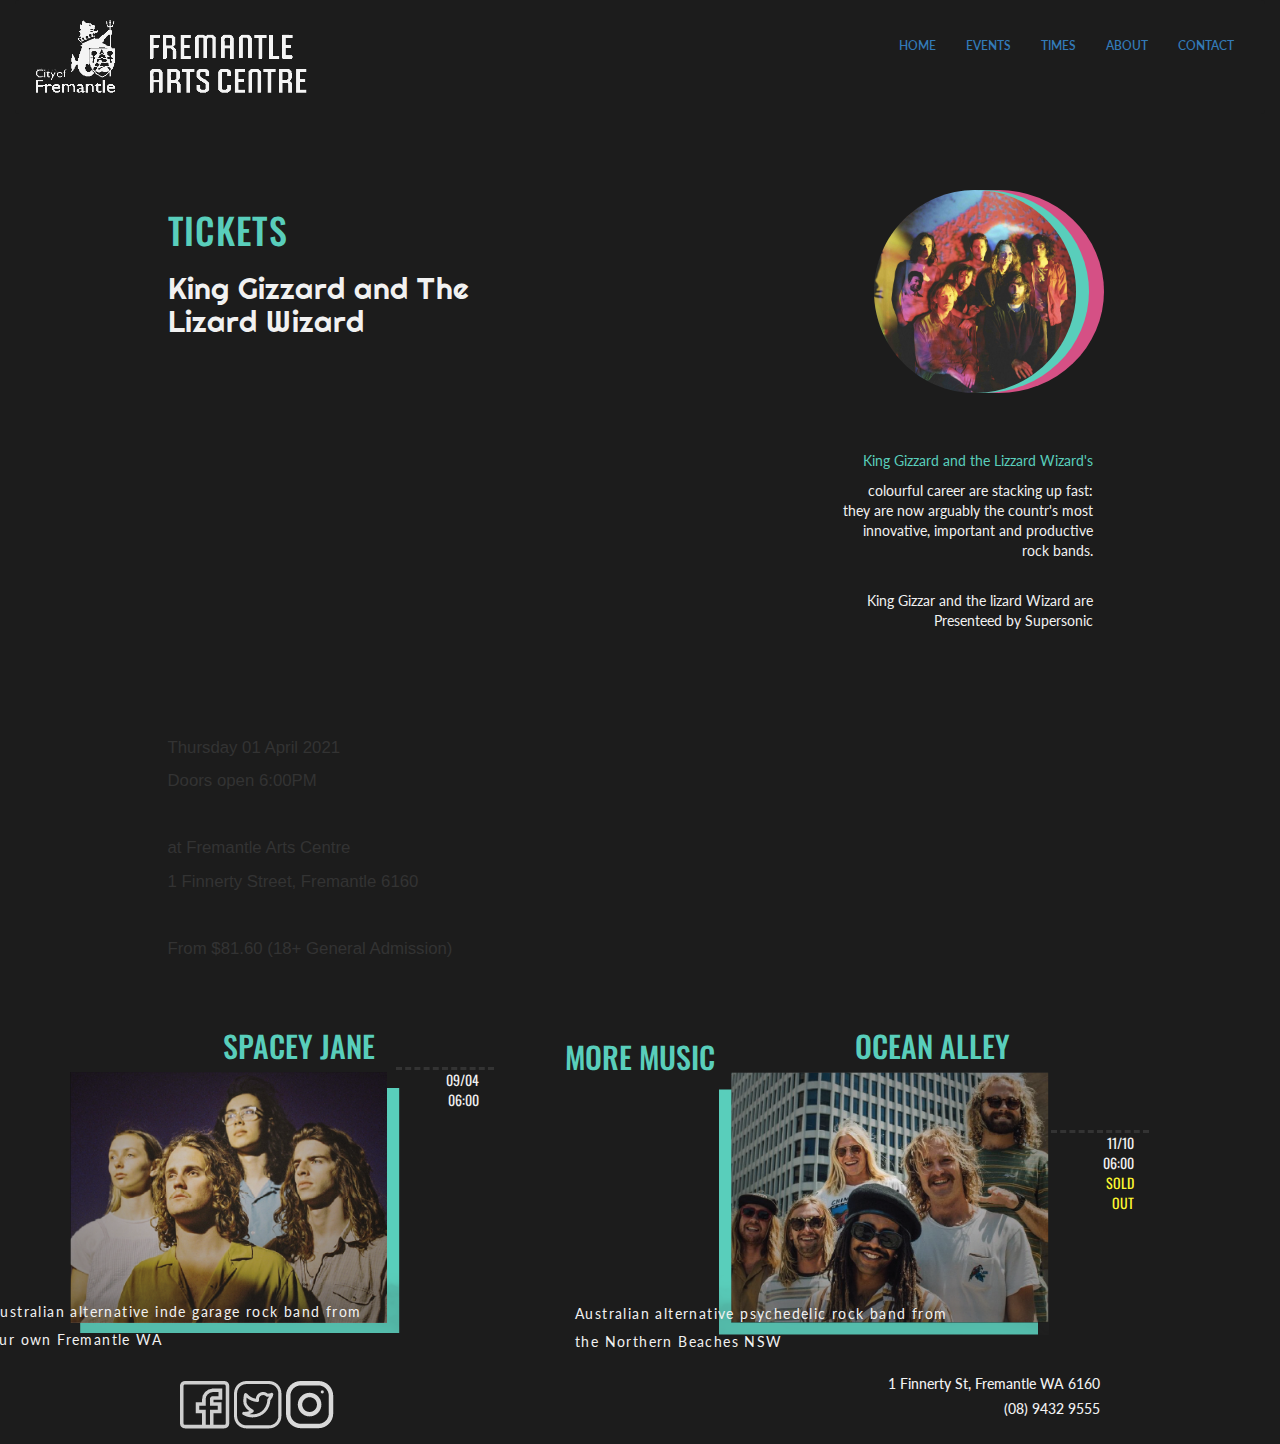
<file: Tickets3.html>
<html lang="en">

<head>
    <title>Bootstrap Example</title>
    <meta charset="utf-8">
    <meta name="viewport" content="width=device-width, initial-scale=1">
    <title>Bootstrap 101 Template</title> <!-- Bootstrap -->
    <link href="css/bootstrap.min.css" rel="stylesheet"> <!-- HTML5 shim and Respond.js for IE8 support of HTML5 elements and media queries -->
    <!-- WARNING: Respond.js doesn't work if you view the page via file:// -->
    <!--[if lt IE 9]> <script src="https://oss.maxcdn.com/html5shiv/3.7.3/html5shiv.min.js"></script> <script src="https://oss.maxcdn.com/respond/1.4.2/respond.min.js"></script> <![endif]-->
    <script src="https://ajax.googleapis.com/ajax/libs/jquery/3.5.1/jquery.min.js"></script>
    <script src="https://maxcdn.bootstrapcdn.com/bootstrap/3.4.1/js/bootstrap.min.js"></script>
    <link rel="preconnect" href="https://fonts.gstatic.com">
    <link href="https://fonts.googleapis.com/css2?family=Oswald:wght@300;400&display=swap" rel="stylesheet">
    <link rel="preconnect" href="https://fonts.gstatic.com">
<link href="https://fonts.googleapis.com/css2?family=Lato&display=swap" rel="stylesheet">
    <link rel="preconnect" href="https://fonts.gstatic.com">
<link href="https://fonts.googleapis.com/css2?family=Righteous&display=swap" rel="stylesheet">
    <link rel="preconnect" href="https://fonts.gstatic.com">
<link href="https://fonts.googleapis.com/css2?family=Oswald:wght@600&display=swap" rel="stylesheet">
    <link rel="stylesheet" href="style.css">
</head>

<body>
    <header class="container-fluid">
        <nav class="navbar">
            <div class="container-fluid">
                <div class="navbar-header">
                    <button type="button" class="navbar-toggle" data-toggle="collapse" data-target="#myNavbar">
                        <span class="icon-bar"></span>
                        <span class="icon-bar"></span>
                        <span class="icon-bar"></span>
                    </button>
                    <a class="navbar-brand logo" href="#"><img src="images/fac-bannerinv.png" width="278px" height="82px" class="logobanner" alt="logo"></a>
                </div>
                <div class="collapse navbar-collapse" id="myNavbar">
                    <ul class="nav navbar-nav navbar-right">
                        <li class="active"><a href="#">HOME</a></li>
                        <li><a href="#">EVENTS</a></li>
                        <li><a href="#">TIMES</a></li>
                        <li><a href="About.html">ABOUT</a></li>
                        <li><a href="#">CONTACT</a></li>
                    </ul>

                </div>
            </div>
        </nav>
    </header>


    <section>
        <div class="container-fluid tickettitlediv">
            <div class="container">
                <div class="row">
                    <div class="col-md-1">
                    </div>
                    <div class="col-md-5 ticket-title">
                        <h1 class="ticket-title">
                            TICKETS
                        </h1>
                    </div>
                    <!--empty col to keep in line with text-->
                    <div class="col-md-5 img-tck-right">
                        <img class=" img-responsive band-img" src="images/ticket-band-md.png" alt="giz-circle">
                    </div>
                    <div class="col-md-1">
                    </div>
                </div>
            </div>
        </div>
    </section>


    <section class="featured-section">
        <div class="container-fluid featured">
            <div class="container">
                <div class="row">

                    <div class="col-md-1">
                    </div>

                    <div class="col-md-5 giz-title">
                        <h2 class="kinggiz-title">
                            King Gizzard and The <br> Lizard Wizard</h2>
                    </div>

                    <div class="col-md-5 band-summary">

                        <p class="ticketbluetwo"> King Gizzard and the Lizzard Wizard's</p>
                        <p class="tick-t-two">colourful career are stacking up fast:<br>they are now arguably the countr's most<br>
                            innovative, important and productive<br>
                            rock bands.</p>
                        <br />
                        <p class="tick-t-two">King Gizzar and the lizard Wizard are<br>
                            Presenteed by Supersonic</p>

                    </div>

                    <div class="col-md-1">
                    </div>

                </div>
            </div>
        </div>
    </section>



    <section class="ticketinfo-section">
        <div class="container-fluid ">
            <div class="container">
                <div class="row">

                    <div class="col-md-1">
                    </div>

                    <div class="col-md-5 ">
                        <p>
                            <span class="">Thursday 01 April</span>
                            <span class="">2021</span>
                            <br>
                            <span class="">Doors open</span>
                            <span class="">6:00PM</span>
                            <br>
                            <br>
                            <span class="">at Fremantle Arts Centre <br> 1 Finnerty Street, Fremantle 6160</span>
                            <br>
                            <br>
                            <span class="">From $81.60 (18+ General Admission) </span>
                        </p>
                    </div>

                    <div class="col-md-6 ">

                    </div>


                </div>
            </div>
        </div>
    </section>


    <div>
       <h2 class="moremusichead">MORE MUSIC</h2>
    </div>
    
    
    <section class="container-fluid  text-center">

        <div class="container ">
          <div class="row ">
             
 <div class="col-md-6">
     <div class="row">
                <div class="col-sm-10" style="">
                    <h2 class="oceanhead">SPACEY JANE</h2>
                    <img class="img-responsive" src="images/spacey-square.png" alt="spacey">
                    <p class="ocean-text-two">Australian alternative inde garage rock band from our own Fremantle WA</p>
                   </div>

                <div class="col-sm-2" style="margin-left:-25%; margin-top:10%;border-top-style: dashed;
border color: #ffffff;
border width: 10px;">
                    <p class="ocean-time" >09/04<br>06:00</p>
                </div>
                 
</div>
</div>
                
               <div class="col-md-6" style="">   
<div class="row">
                    
   <h2 class="oceanhead">OCEAN ALLEY</h2>
                
 
            
                   <div class="col-sm-10"> 
                  
                    <img class="" src="images/ocean-square.png" alt="ocean-alley">
                    <p class="ocean-text-two">Australian alternative psychedelic rock band from the Northern Beaches NSW</p>
                </div>
    
          <div class="col-sm-2" style="margin-left:-13%; margin-top:10%;border-top-style: dashed;
border color: #ffffff;
border width: 10px;">
    <p class="ocean-time">11/10<br>06:00<br>
                        <span class="ocean-sold">SOLD<br>OUT</span></p>
             </div>
                  
    
    
         </div>

</div><!--    col md 6-->
                
            </div>   <!--row-->
        </div> <!--    container-->

    </section>





    <section class="footer-section">
        <footer class="footerdiv container">
            <div class="col-md-1"></div>
            <div class="footerone col-md-4 ">
                <a class="facebook"> <img src="images/facebook.png" alt facebook></a>
                <a class="twitter"> <img src="images/twitter.png" alt facebook></a>
                <a class="instagram"> <img src="images/insta.png" alt facebook></a>
            </div>
            <div class="col-md-2"></div>
            <div class="footertwo col-md-4 ">
                <h5>1 Finnerty St, Fremantle WA 6160</h5>
                <h5>(08) 9432 9555</h5>
            </div>
            <div class="col-md-1"></div>
        </footer>
    </section>

</body>

<!-- jQuery library -->
<script src="https://ajax.googleapis.com/ajax/libs/jquery/3.5.1/jquery.min.js"></script>

<!-- Latest compiled JavaScript -->
<script src="https://maxcdn.bootstrapcdn.com/bootstrap/3.4.1/js/bootstrap.min.js"></script>

</html>
</file>
<file: style.css>
.navbar {
    font-size: 0.875em;
    margin-bottom: 0px;
    font-family: 'Lato', sans-serif;
    font-weight: 600;
    background-color:#1C1C1C;

}

.navbar-nav{
    padding-top: 20px;
}

.nav {
/*    font-size: 0.875em;*/
    margin-bottom: 0px;
    font-family: 'Lato', sans-serif;
    font-weight: 600;
    color:  #1C1C1C;

}

.navbar-toggle {
/*    background-color:  #F1F1F1;*/
    margin-top: 35px;
}

.Home{
   color: #F1F1F1;
}

.events{
color: #F1F1F1;
}

.times{
    color: #F1F1F1;
}

.about{
    color: #F1F1F1;
}

.contact{
    color: #F1F1F1;
}

.Logo {
width: 278px;
    height: auto;
}

.learnmore {
    color: #FFF830;
}

.towers {
    padding-left: 15px;
    padding-top: 5%;
    margin-left: 15%;
/*    margin-right: 5%*/
/*
    width: 150%;
    height: 150%;
*/
}

.tower-left {
    margin-bottom: -50px;
}

.top-band{
    margin-right: -60%;
    margin-left: 10%;
    padding-bottom: 5%;
    padding-right: -80%;
    width: 1000px;
}

body {
    background-color: #1C1C1C;
    
}

.tagline {
    color: #FFF830;
    margin-left: -15%;
    font-family: 'Special Elite', cursive;
    font-size:400%;
/*    letter-spacing: 600%;*/

}

.tag-sect{
/*    margin-left: -10%;*/
    padding-top: 2%;
}

.buy-button{
    color: #1C1C1C;
}
.featured {
    background-color: #1C1C1C;


}

.buy-link{
    margin-bottom: -10px;
    background-image: url(images/ticket-bg.png);
    background-size: contain;
    margin-right: 98%;
    font-family: oswald;
    padding-top: px;
    padding-left: 10px;
    margin-left: -15%;
    width: 100px;
    height: 39px;
}

.aboutbg {
    background-color: #1C1C1C;
    background-image: url(images/wave.png);
    background-size: cover;
    background-position: top;

}

.music-comp-index-two{
    
}


.music-comp-index{
    background-image: url(images/wave.png);
    background-size: cover;
    margin-top: -15%;
    padding-bottom: 5%;
    background-position:center;
    padding-top: 15%;
}

.dots{
    border-top-style: dashed;
    border color: #F1F1F1;
    border width: 10px;
    margin-left: 12px;
    padding-right: 
}

.dots2a{
margin-left:-160px;
margin-top:14%;
color: #F1F1F1;
padding-right: 35px;
  
    
}

.true-dots2a{
    border-top-style: dashed;
border color: #F1F1F1;
border width:15px;
    margin-right: 5px;
    font-family: oswald;
    padding-top: 10px;
    padding-left: 5px;
}


.dots2b{
margin-right:-13%;
margin-top:3.5%;
    margin-left:-1%; 
    color: #F1F1F1;
    padding-left: -15px;
}


.true-dots2b{
    border-top-style: dashed;
border color: #F1F1F1;
border width: 10px;
    text-align: right;
    font-family: Oswald;
    padding-top: 10px;
    padding-right: 5px;
    color: #F1F1F1;
    margin-right: -75%;
    margin-top: 5px;
    margin-left: 85%
}


.more-music {
/*    margin-bottom: 5%;*/
    padding-top: 5%;

}

.spacey-section {
    padding-top: 50px;
}

.spacey-text {
    color: #F1F1F1;
  font-family: 'Lato', sans-serif;
}

.ocean-all-but-dot{
    padding-left: 70px;
    padding-right: 15px;
    
}



.ocean-text-two{
    color: #F1F1F1;
    font-family: 'Lato', sans-serif;
    margin-left: -80px;
}

.moremusichead {
    color: #59CEBB;
    font-family: Oswald;
    margin-bottom: -10%;
        margin-top: 5%;
}


.moremusichead-tick {
    color: #59CEBB;
    font-family: Oswald;
/*    margin-bottom: -10%;*/
        margin-top: 5%;
    text-align: center;
}


.oceanhead {
    color: #59CEBB;
    font-family: Oswald;

}

.spaceyhead {
    color: #59CEBB;
    font-family: Oswald;
    text-align: left;
    padding-left: 35px;
}

.whatsaroundbg {
    background-color: #403F3F;
    padding-bottom: 50px;
    padding-top: 2%;
}

.around-title {
    color: #DE5C8C;
/*    padding-bottom: 20px;*/
    font-family: Oswald;
    padding-right: 25%;
/*    padding-top: 15%;*/
    margin-top: 5%;
}

.aroundimg{
    margin-top: -7%;
}

.aroundtext {
    color: #F1F1F1;
    padding-left: 35%;
    padding-top: 5%;
    font-family: 'Lato', sans-serif;
    font-size: 1.05em;
    padding-bottom: 5%;
    padding-right: 10%;
    font-size: 1.1em;
    line-height: 200%;
}

.history {
    background-image: url(images/historybanner_small.png);
    background-size: cover;
    text-align: right;
    padding: 50px;
    padding-bottom: 7%;
    padding-right: 25%;
}


.history-title {
    color: #F1F1F1;
    font-family: Oswald;
}

.learnmore-one{
    font-family:  Oswald;
    padding-left: 75%;
    padding-bottom: -25%;
    color: #FFF830;
     font-weight: 500;
    text-decoration: underline;
     letter-spacing: .1em;

}

.history-text {
    color: #F1F1F1;
    font-family: 'Lato', sans-serif;
    font-size: 1.05em;
   
}

.history-texttwo {
      color: #F1F1F1;
    font-family: 'Lato', sans-serif;
     font-size: 1.05em;
    font-weight: 500;
}


.learnmore-two{
    font-family:  Oswald;
    padding-left: 75%;
    padding-bottom: -25%;
    color: #FFF830;
     font-weight: 500;
    text-decoration: underline;
    letter-spacing: .1em;
}



/*----ABOUT PAGE START----*/

.about-title {
    color: #DE5C8C;
    text-align: right;
    font-family: Oswald; 
    font-weight: 600;
    letter-spacing: .05em;
    padding-right: 30%;
    margin-top: 5%;
    font-size: 300%;
}


.abouttitlediv{
    padding-right:10%;
}

.foundation-title {
    color: #F1F1F1;
    font-family: Oswald;
     letter-spacing: .05em;
}


.foundation-section {
    padding-bottom: 7%;
   padding-left: 10%;
}

.foundation-text-two{
    font-family: 'Lato', sans-serif;
     color: #F1F1F1;
    text-align: right;
    padding-right: 15%;
    padding-top: 13%;
    padding-left: -20%;
    margin-left: -10%;
    margin-right: -5%;
    font-size: 1.1em;
}

.vision-title {
    color: #F1F1F1;
    padding-left: 20%;
    font-family: Oswald;
    letter-spacing: .05em;
    color: #DE5C8C;
    margin-left: 25%;
    padding-left: 45%;

}

.vision-text {
    color: #F1F1F1;
    padding-left: 320%;
    padding-right: 10%;
    font-size: 1.05em;
    font-family:  font-family: 'Lato', sans-serif;
    padding-right: -5%;
    line-height: 150%;
    margin-left: 25%;
    margin-right: -5%;
}

.venue-info {
    padding-right: 30%;
    letter-spacing:.1em;
    line-height: 300%;
    padding-top: 7%;
    font-family:  font-family: 'Lato', sans-serif;
}

.venue-title {
    color: #F1F1F1;
    text-align: right;
    font-family: Oswald;
    /*    padding-right: 10px;*/
}

.vision-img{
    margin-left: -10%;
}
.vision-img-sm{
    float: right;
    display: none;
    padding-bottom: 5%;
}

.vision-link{
    color: #FFF830;
    text-decoration: underline
}

.venue-text {
    color: #F1F1F1;
    text-align: right;
/*        padding-right: 10px;*/
}

.free-entry {
    color: #DE5C8C;
    text-align: right;
    /*    padding-right: 10px;*/
}

.opening-hours {
    color: #DE5C8C;
    text-align: right;
}


.venue-map{
    padding-left: 20%;
    padding-top: 5%;
    padding-bottom: 5%;
    margin-left: 10%;
    margin-right: -10%;
    
}





/*----TICKETS PAGE START----*/



.featured-section {
    padding-bottom: 7%;
   
}

.music-comp{
    padding-left:5%;
    padding-right: 5%;
    padding-bottom: 5%;
    background-image: url(images/wave2.png);
    background-size: cover;
}

.tickettitlediv {
    padding-top: 50px;
    color: #59CEBB;
    margin-top: 2%;
    font-family: 'Oswald';
    letter-spacing: .1em;
}

.ticketinfo-section {
    line-height: 200%;
    font-size: 1.2em;
}

.img-tck-right {
    padding-bottom: 5%;
    padding-left: 20%;
}

.tickets-text {
    padding-top: -70px;
    margin-top: -25%;
    font-family: 'Lato', sans-serif;
}

.ticketblue {
    color: #59CEBB;
    font-family: 'Lato', sans-serif;
}

.ticketbluetwo {
    color: #59CEBB;
    text-align: right;
    font-family: 'Lato', sans-serif;
}

.tick-t-one {
    color: #F1F1F1;
    font-family: 'Lato', sans-serif;

}

.giz-title {
    margin-top: -17%;
}

.kinggiz-title {
    font-family: 'Righteous', cursive;
    color: #F1F1F1;
}

.band-summary {
    margin-left: 40%;
    font-family: 'Lato', sans-serif;
}

.tick-t-two {
    color: #F1F1F1;
    text-align: right;
    font-family: 'Lato', sans-serif;
}

.ticketbg {
    background-image: url(images/wave2.png);
    background-size: cover;
}

.more-music-two {
    margin-top: -10%;
    text-align: center;
}


.spacey-section-twoa {
    /* padding-left: 5%; */
    padding-right: -5%;
    width: 70%;
    float: left;
}

.dotsa{
    border-top-style: dashed;
    border color: #F1F1F1;
    border width: 10px;
 margin-right:5%;
    float:right;
    margin-top:-70%;
}


.dotsb{
    border-top-style: dashed;
    border color: #F1F1F1;
    border width: 10px;
    float: left;
    margin-top:75px;
    margin-left: 120%;

    
}


.moremusichead {
    text-align: center;
    padding-bottom: 5%;
}


.spacey-time {
    font-family: 'Oswald';
}

.ocean-time {
    font-family: 'Oswald';
    color: #F1F1F1;
    text-align: right;
}

.ocean-sold {
    font-family: 'Oswald';
    color: #FFF830;
    text-align: right;
}

.ocean-text-two {
    color: #F1F1F1;
    font-family: 'Lato', sans-serif;
    margin-top: -35px;
    margin-right: 35%;
    letter-spacing: .1em;
    line-height: 200%;
/*    margin-left: -20%;*/
    text-align: left;
    
}



.spacey-text-two {
    color: #F1F1F1;
    font-family: 'Lato', sans-serif;
    margin-top: -35px;
    margin-left: 20%;
    letter-spacing: .1em;
    line-height: 200%;
    margin-right: 15%;
    text-align: right;
}

.spacey-section-two {
    /*    padding-left: 5%;*/
    padding-right: -5%;
}

.spacey-section-twoa{
margin-left: 15%;    
    
}
.ocean-sect{
    padding-left: 7%;
     padding-right: 10%;
}
.ocean-section-twob {
    margin-right: -15%;
    padding-bottom: -15%;
    padding-left: 15%;
}



.ocean-section-two {
    /*    padding-left: 7%;*/
    padding-bottom: -15%;
}

.space-time-ticket {
    margin-left: -2%;
    padding-top: 3%;
    text-align: left;
    color: #F1F1F1;
}

.ocean-time-ticket {
    margin-right: -30px;
    margin-left: -2%;
    padding-top: 3%;
    text-align: center;
    color: #F1F1F1;
    
}

.more-music-two {
    margin-bottom: 5%;
    padding-top: 5%;
}


.footer-section {
    background-color: #1C1C1C;
}

.footerdiv {
    background-color: #1C1C1C;
}


.footerone {
    padding: 15px;
    background-color: #1C1C1C;
}

.footertwo {
    text-align: right;
    color: #F1F1F1;
    background-color: #1C1C1C;
    font-family:  'Lato', sans-serif;
    font-weight: 500;
}








/*--media query--*/





}

@media screen and (max-width: 1376px){
    
/*    !!!ABOUT!!!*/
    .foundation-section {
    padding-left: 10%;
   
}
    .venue-info {
    padding-right: 30%;
    letter-spacing:.1em;
    line-height: 200%;
    padding-top: 7%;
    font-family:  font-family: 'Lato', sans-serif;
    
}
    
    .vision-text{
        margin-left: -10%;
    }
    
    .giz-title {
    margin-top: -17%;
        margin-left: -10%;
        margin-bottom: -10%;
}

    
    .band-summary {

        padding-right: 12%;
    font-family: 'Lato', sans-serif;
}

    
    .foundation-section {
    padding-bottom: 7%;
        padding-left: 15%;
   
}
        .about-title {
    color: #DE5C8C;
    text-align: right;
    font-family: Oswald; 
    font-weight: 600;
    letter-spacing: .05em;
    padding-right: 15%;
    margin-top: 5%;
}
    
}



@media screen and (max-width: 1260px){
    
    .tagline{
         font-size:300%;
    }
}


@media screen and (max-width: 1200px) {
    
    
    
    
/*    !!!INDEX!!!*/

    .towers {
   padding-right: 25%;
    

}

    
    .spacey-text-two{
        margin-right: -40px;
        margin-left: 170px;
    }
    
    .whatsaroundbg {
    background-color: #403F3F;
    padding-bottom: 50px;
    padding-top: 2%;
}

.around-title {
    color: #DE5C8C;
/*    padding-bottom: 20px;*/
    font-family: Oswald;
    padding-right: 75%;
/*    padding-top: 15%;*/
    margin-top: 5%;
}

.aroundimg{
    margin-top: -27%;
    padding-left: 50%;
}

.aroundtext {
    color: #F1F1F1;
    padding-left: 5%;
    padding-top: 5%;
    font-family: 'Lato', sans-serif;
    font-size: 1.05em;
    padding-bottom: 5%;
    padding-right: 60%;
    font-size: 1.1em;
    line-height: 200%;
}
    
    .learnmore-one{
        padding-right: 25%;
        margin-left: -2%;
/*        margin-bottom: 1;*/
        padding-left: 10%;
    }
    
    
    
    
    
/*    !!!TICKETS!!!*/
    
    
    .oceanhead{
        padding-left: 25%;
    }
    
    
    .ocean-sect{
/*margin-right: -80%;*/
/*    padding-top: 5%;*/
    padding-right: 10%;
    }
    
    .space-time-ticket {
        margin-right: -15%;
        margin-top: -87%;
    }
    
  .dots2a{
margin-left:-155px;
margin-top:12%;
color: #F1F1F1;
padding-right: 25px;
  
    
}

.true-dots2a{
    border-top-style: dashed;
border color: #F1F1F1;
border width:15px;
    text-align: left;
    margin-top: 15px;
    font-family: oswald;
    padding-top: 10px;
    padding-left: 5px;
}


.dots2b{
margin-right:-10%;
margin-top:3.5%;
    margin-left:2%; 
    color: #F1F1F1;
}


.true-dots2b{
    border-top-style: dashed;
border color: #F1F1F1;
border width: 10px;
    text-align: right;
margin-left: 35px;
    font-family: Oswald;
    padding-top: 10px;
    margin-top: 10px;
    margin-right: -40px;
}
    /*    !!!!ABOUT PAGE!!!!*/

    .about-title {
    color: #DE5C8C;
    text-align: right;
    font-family: Oswald; 
    font-weight: 600;
    letter-spacing: .05em;
    padding-right: 10%;
    margin-top: 5%;
        padding-top: 70px;
        
}

.foundation-title {
    color: #F1F1F1;
    font-family: Oswald;
     letter-spacing: .05em;
}


.foundation-section {
    padding-bottom: 7%;
    padding-right: 5%;
   
}
 
    .foundation-text-two{
        padding-left: 15%;
        margin-top: -10%;
        margin-right: -10%;
    }
    
    .vision-img{
        display: none;
    }
    
    .vision-img-sm{
        display: block;
        padding-right: 15%;
    }
    
    
    .vision-title {
        padding-left: 25%;


}
    
    .vision-text {
    color: #F1F1F1;
    padding-left: -5%;
    padding-right: 20%;
    font-size: 1.05em;
    font-family:  font-family: 'Lato', sans-serif;
    line-height: 150%;
        margin-left: 10%;
        margin-right: -15%;
}
    
   

.venue-title {
    color: #F1F1F1;
    text-align: right;
    font-family: Oswald;
    padding-top: 
    /*    padding-right: 10px;*/
}

.vision-img{
    margin-left: -10%;
}
.vision-img-sm{
    float: right;
    padding-bottom: 5%;
}

.vision-link{
    color: #FFF830;
    text-decoration: underline
}

.venue-info {
    color: #F1F1F1;
    text-align: right;
    padding-right:0%;
   margin-top: -50%;
margin-left: 30%;
}

.free-entry {
    color: #DE5C8C;
    text-align: right;
    /*    padding-right: 10px;*/
}

.opening-hours {
    color: #DE5C8C;
    text-align: right;
}


.venue-map{
    padding-left: 5%;
    padding-top: 5%;


}
    
    
}
/*    !!!ABOUT!!!*/
    
    .about-title {
    color: #DE5C8C;
    text-align: right;
    font-family: Oswald; 
    font-weight: 600;
    letter-spacing: .05em;
    padding-right: 22%;
    margin-top: 5%;
}
    
    
      .venue-info {

    letter-spacing:.1em;
    line-height: 200%;
    padding-top: 7%;
          padding-bottom: 20%;
          margin-right: -10%;
    font-family:  font-family: 'Lato', sans-serif;
    
}
    

    .vision-title {
/*    padding-left: 20%;*/
    font-family: Oswald;
    letter-spacing: .05em;
    color: #DE5C8C;
    margin-left: -10%;

}
.foundation-text-two{
    margin-bottom: -15%;
    padding-top: 20%;
}
    
    .venue-map{
    padding-left: 10%;
    padding-top: 5%;
    padding-bottom: 5%;
}
    
    
    .vision-text {
    color: #F1F1F1;
    padding-left: 10%;
    padding-right: 10%;
    font-size: 1.05em;
    font-family:  font-family: 'Lato', sans-serif;
    padding-right: -5%;
    line-height: 150%;
}
    
    
    
}




@media screen and (max-width: 1025px) {
    
/*    !!!ABOUT!!!*/
    .foundation-section{
        margin-right: -5%;
        padding-left: 5%;
    }
    
    .vision-text{
         margin-right: -5%;
        padding-left: 5%;
    }
    
    
    .tagline{
        font-size: 250%;
    }
    
    
/*    !!!TICKETS!!!*/
    
}



@media screen and (max-width: 991px){
    
/*    !!!INDEX!!!*/
    
    .history{
        padding-right: 50px
    }
    
    .footertwo{
        margin-top: -10%;
        margin-left: 50%;
    }
    
    .buy-link{
margin-right: -5px;
}
    
    .top-band{
        margin-left: 0%;    }
    
    .tagline{
        font-size: 200%;
        
    }
    
    .tag-sect{
         padding-left: 75%;
margin-top: -40%;        
        padding-bottom: 15%;
    }
    
    .ocean-all-but-dot{
        padding-left: 20%;
    }
    
    .ocean-text-two{
        margin-right: 20%;
    }
    
    

    /*    !!!TICKETS!!!*/

    
    
    
    
    .band-img{
        padding-bottom: 10px;
padding-right: 5%;
        margin-left: 60%;
    }
    
    
        .dots2a{
margin-left:-295px;
margin-top:14%;
color: #F1F1F1;
padding-right: 65px;
  
    
}

.true-dots2a{
    border-top-style: dashed;
border color: #F1F1F1;
border width:15px;
    margin-right: 5px;
    font-family: oswald;
    padding-top: 10px;
    padding-left: 5px;
    text-align: left
}


.dots2b{
margin-right:-25%;
margin-top:3.5%;
    margin-left:-1%; 
    color: #F1F1F1;
    padding-left: -130px;
}


/*
.true-dots2b{
margin-left: 315px;
    margin-right: -190px;
    padding-top: 10px;
    padding-right: 25px;
    padding-left: 5px;
}
*/
    
    .oceanhead{
        padding-left: 290px;
    }

.true-dots2b {
    margin-left: 20px;
    margin-right: -170px;
    padding-top: 10px;
    padding-right: 260px;
    padding-left: 5px;
    color: white;
    display: block;
    width: 30%;
    /* padding-left: 60px; */
}
    
    
.ocean-sect{
/*margin-right: -80%;*/
    padding-top: 5%;
padding-left: 350px;
    }
    
    .oceanhead{
      margin-left: -35%;
    }
    
    .ocean-text-two{
        margin-left: -300px;
        padding-right: 220px;
        margin-top: -45%;
        padding-bottom: 50px;
        text-align: right;
    }   
    
    
    .spacey-text-two{
        margin-right: -20px;
        padding-left: 250px;
        margin-top: -20%;
        text-align: left;
    }
    
}
    
    
    
    
    
    




@media screen and (max-width: 769px){
    
        .foundation-text-two{
/*            margin-left: 20%;*/
        padding-left: 20%;
/*        margin-top: -60%;*/
            padding-top: 5px;
    }
 
    .venue-map{
margin-top: 70%;
        padding-top: 30px;

}
    .venue-info {
   margin-top: -1100px;
        padding-bottom: 100%;
        padding-top: 5%;
}

    
    .towers{
        padding-bottom: 100px;
        padding-top: 100px;
    }
    
/*    !!!TICKETS!!!*/
    
    
    .band-img{
        margin-right: 10%
    }
    
    .featured{
        margin-top: -100px;
    }
    
    
    .band-summary{
        padding-top: 100px;
    }
    
    .tickets-text{
        margin-top: -300px
    }
    
    .dots2a{
/*margin-left:-295px;*/

color: #F1F1F1;
padding-right: 65px;
  
    
}

    .ocean-sect{
margin-left: 70px;
        margin-right:0px;
        padding-right: 0px;
    }
    
.true-dots2a{
    border-top-style: dashed;
border color: #F1F1F1;
border width:15px;
    margin-right: 5px;
    margin-top: 0px;
    font-family: oswald;
    padding-top: 10px;
    padding-bottom: 100px;
    padding-left: 5px;
    text-align: left
}

    .spacey-text-two{
        padding-right: 90px;
        margin-left: 120px;
margin-right: -100px;
           
    }
    
    .ocean-text-two{
        margin-left: -250px;
        margin-right: 200px;
        margin-top: -100px;
        padding-bottom: 20%
    }


    .ocean-all-but-dot{
        margin-top: -70px;
        padding-left: 0px;
    }
    
    
    .oceanhead{
        padding-bottom: 70px;
        padding-left: 75%;
        padding-right: 0px;
        margin-right: 0px;
        margin-top: -25px
    }
.true-dots2b{
margin-left: 60px;
    margin-right: 0px;
    margin-bottom: -150px;
    padding-left: 5px;
    padding-right: 40px;
    margin-top: -50px;
}
    
    .dots2b{
       padding-bottom: 50px;
        padding-right: 50px;
        padding-left: 20px;
        margin-right: auto;
    }
  
.ocean-sect{
padding-left:200px;
    padding-top: 100px;
    }
    
    
/*    !!!ABOUT!!!*/
    
    .about-title{
        padding-right: 0px;
    }
    
    .foundation-text-two{
       padding-right: -10%;
        padding-bottom: 50px;
    
        margin-top: -70px;
    }
    
    .vision-title{
        padding-left: 150px;
        padding-bottom: 15px;
    }
    
    .vision-text-sect{
        margin-left: -30px;
        margin-right:250px;
        margin-top: 450px;
        padding-bottom: 50px;
    }
    
    .vision-img-sm{
        margin-top: -690px;
        padding-right: 80px;
        
    }
    
    .venue-info{
        margin-right: 45px;
        padding-bottom: 200px;
        margin-top: -550px;
    }
    
    .venue-map{
        margin-right: 0px;
        margin-left: 55px;
        padding-left: 0px;
        margin-top: 0px;
    }
}



@media screen and (max-width: 500px){
    
        .foundation-text-two{
            margin-left: 10%;
        padding-left: 10%;
       
            padding-top: 5px;
    }
    
    
        .venue-info {
        line-height: 150%;
            margin-left: -5%;
            padding-bottom: 150%;
   
}
    
    
    .ocean-sect{
        margin-left: auto;
    }
    
    
    
    whatsaroundbg {
    background-color: #403F3F;
    padding-bottom: 50px;
    padding-top: 2%;
}

.around-title {
    color: #DE5C8C;
/*    padding-bottom: 20px;*/
    font-family: Oswald;
    padding-right: 50%;
/*    padding-top: 15%;*/
    margin-top: 5%;
}

.aroundimg{
    margin-top: -40%;
    margin-left: -25%;
    float: right;
    z-index: 0;
}

.aroundtext {
    color: #F1F1F1;
    padding-left: 25%;
    padding-top: 5%;
    font-family: 'Lato', sans-serif;
    font-size: 1.05em;
    padding-bottom: 25%;
    padding-right: 1%;
    font-size: 1.1em;
    line-height: 200%;
    z-index: 1;
    position: relative;
    margin-bottom: -10%;
    margin-left: -20%;
    margin-right: 20%;
    
}

.history {
    background-image: url(images/historybanner_small.png);
    background-size: cover;
    text-align: right;
    padding: 50px;
    padding-bottom: 7%;
}


.history-title {
    color: #F1F1F1;
    font-family: Oswald;
}

.learnmore-one{
    font-family:  Oswald;
    padding-left: 5%;
    margin-bottom: 15%;
    margin-top: -3%;
    color: #FFF830;
     font-weight: 500;
    text-decoration: underline;
     letter-spacing: .1em;
    position: absolute;
   

}

.history-text {
    color: #F1F1F1;
    font-family: 'Lato', sans-serif;
    font-size: 1.05em;
   
}

.history-texttwo {
      color: #F1F1F1;
    font-family: 'Lato', sans-serif;
     font-size: 1.05em;
    font-weight: 500;
}


.learnmore-two{
    font-family:  Oswald;
    padding-left: 75%;
    padding-bottom: -25%;
    color: #FFF830;
     font-weight: 500;
    text-decoration: underline;
    letter-spacing: .1em;
}
    
    
    
    
    
    
    
}


@media screen and (max-width: 376px){
    
    .top-band{
        
    }
    
    .Logo{
    width: 200px;
        height: auto;
        padding: 15px;
    }
    
    .tagline{
        margin-left: -200px;
        padding-top:50px;
    }
    
      .buy-link{
        margin-left: -200px;
        width: 75px;
          height: 29px;
          font-size: 1.8em;
          padding-left: -5px;
       
    }
    
    .moremusichead-tick{
        padding-bottom: 25px;
    }
    
    .moremusic{
        
    }
    
    .spaceyhead{
        padding-left: 10px;
    }
    
    .dots2a{
    margin: 0px;
        padding-left: 250px;
        padding-right: 60px;
        margin-top: -225px;
        padding-bottom: 150px;
    }
    
    
    .true-dots2a{
        margin: 0px;
        padding: 0px;
        padding-left: 0px;
        padding-top: 5px;
    }
    
    .spacey-text-two{
    margin-left: 0px;
        padding-left: 70px;
        padding-top: 30px;
        margin-right: 0px;
        padding-right: 0;
        text-align: right
    }
    
    .oceanhead{
        padding-left: 200px;
        padding-bottom: 20px;
    }
    
    .spacey-ind-img{
        width: 230px;
        height: auto;
    }
    
    
        .dots2b{
       margin-left: -10px;
        padding-right: 0px;
        margin-top: 0px;
        padding-bottom: 50px;
            margin-right: 0px;
            padding-top: 0px;
    }
    
    
    .true-dots2b{
        margin: 0px;
        padding: 0px;
        padding-left: 0px;
        padding-top: 5px;
        padding-right: 100px;
        text-align: center;
        margin-bottom: -90px;
    }
    
    
    .ocean-all-but-dot{
        margin-left: -
    }
    
    
    .ocean-ind-img{
        width: 239px;
        height: auto;
        padding-top: 0px;
        margin-right: -30px;
    }
    
    .ocean-text-two{
        padding-right: 0px;
        margin-right: 100px;
        padding-top: 69px;
        padding-left: 0px;
        margin-left: -20px;
        text-align: left;
    }
    
    .around-title{
padding-bottom: 15px;
        padding-right: 130px;
    }
    
    .aroundtext{
        margin-left: -65px;
        margin-right: 30px;
        padding-top: 40px;
    }
    
    .aroundimg{
        
        margin-top: -220px;
        margin-left: -120px;
    }
    
    .whatsaroundbg{
        margin-bottom: -15px;
    }
    
    .history{
        padding-right: 20px;
    }
    
    .learnmore-two{
        padding-left: 50px;
    }
    
    .fbimg{
        height: 30px;
        width: auto;
    }
    
     .igimg{
        height: 30px;
        width: auto;
    }
    
     .twimg{
        height: 30px;
        width: auto;
    }
    
    .footerone{
        padding-top:40px;
    }
    
    .footertwo{
        font-size: .5em;
        padding-bottom: 50px;
        margin-top: -60px;
    }
    
    
    
    
    
    
    
/*    !!!TICKETS!!!*/
    
    .ticket-title{
        padding-bottom: 15px;
    }
    
    .band-img{
        padding-left: 0px;
        margin-left: -55px;
    }
    
    
    .band-summary{
        padding-top: 300px;
        padding-right: 30px;
        margin-left: 0px;
        font-size: 1.1em;
        text-align: left;
        
    }
    
    .kinggiz-title{
        padding-top: 130px;
    }
    
    .tickets-text{
        padding-top: 0px;
        padding-bottom: 200px;
        margin-top: -500px;
    }
    
    .ocean-sect{
        padding-left: 50px;
    }
    
    .ocean-ind-img{
        margin-left: 0px;
    }
    
    
    /*    !!!ABOUT!!!*/
    
    .about-title{
       margin-top: -20px;
    }
    
    .foundation{
         margin: 0px;
        padding: 0px;  
    }
    
     .foundation-section{
         margin: 0px;
        padding: 0px;  
    }
    
    .foundation-img{
        margin: 0px;
        padding: 0px;
       
    }
    
    .foundation-title{
        padding-left: 25px;
    }
    
      .foundation-text{
        margin: 0px;
        padding: 0px;
    }
    
    .foundation-text-two{
       padding-right: 15px;
        padding-bottom: 50px;
        margin-right: 0px;
    
        margin-top: 0px;
    }
    
    .vision{
        margin: 0px;
        padding: 0px;
    }
    
    .vision-title{
        padding-left: 0px;
        padding-bottom: 350px;
        margin-left:45px;
        padding-top: 15px;
        margin-top: -600px;
    }
    
    .vision-text-sect{
        margin-left: -30px;
        margin-right:50px;
        margin-top: 0px;
        padding-bottom: 50px;
        padding-top: 660px;
    }
    
    .vision-img-sm{
        margin-top: -730px;
        padding-right: 0px;
        margin-left: 0px;
        margin-right: 0px;
        padding-bottom: 400px;
        
    }
    
    .venue-info{
        margin-right: 15px;
        padding-bottom: 500px;
        margin-top: -700px;
        padding-top: 0px;
    }
    
    .venue-map{
        margin-right: 0px;
        margin-left: 20px;
        padding-left: 0px;
        margin-top:250px;
    }
    
}


@media screen and (max-width: 320px){
    
      .ocean-ind-img{
        width: 260px;
        height: auto;
        margin-left: -255px;
    }
}
</file>
